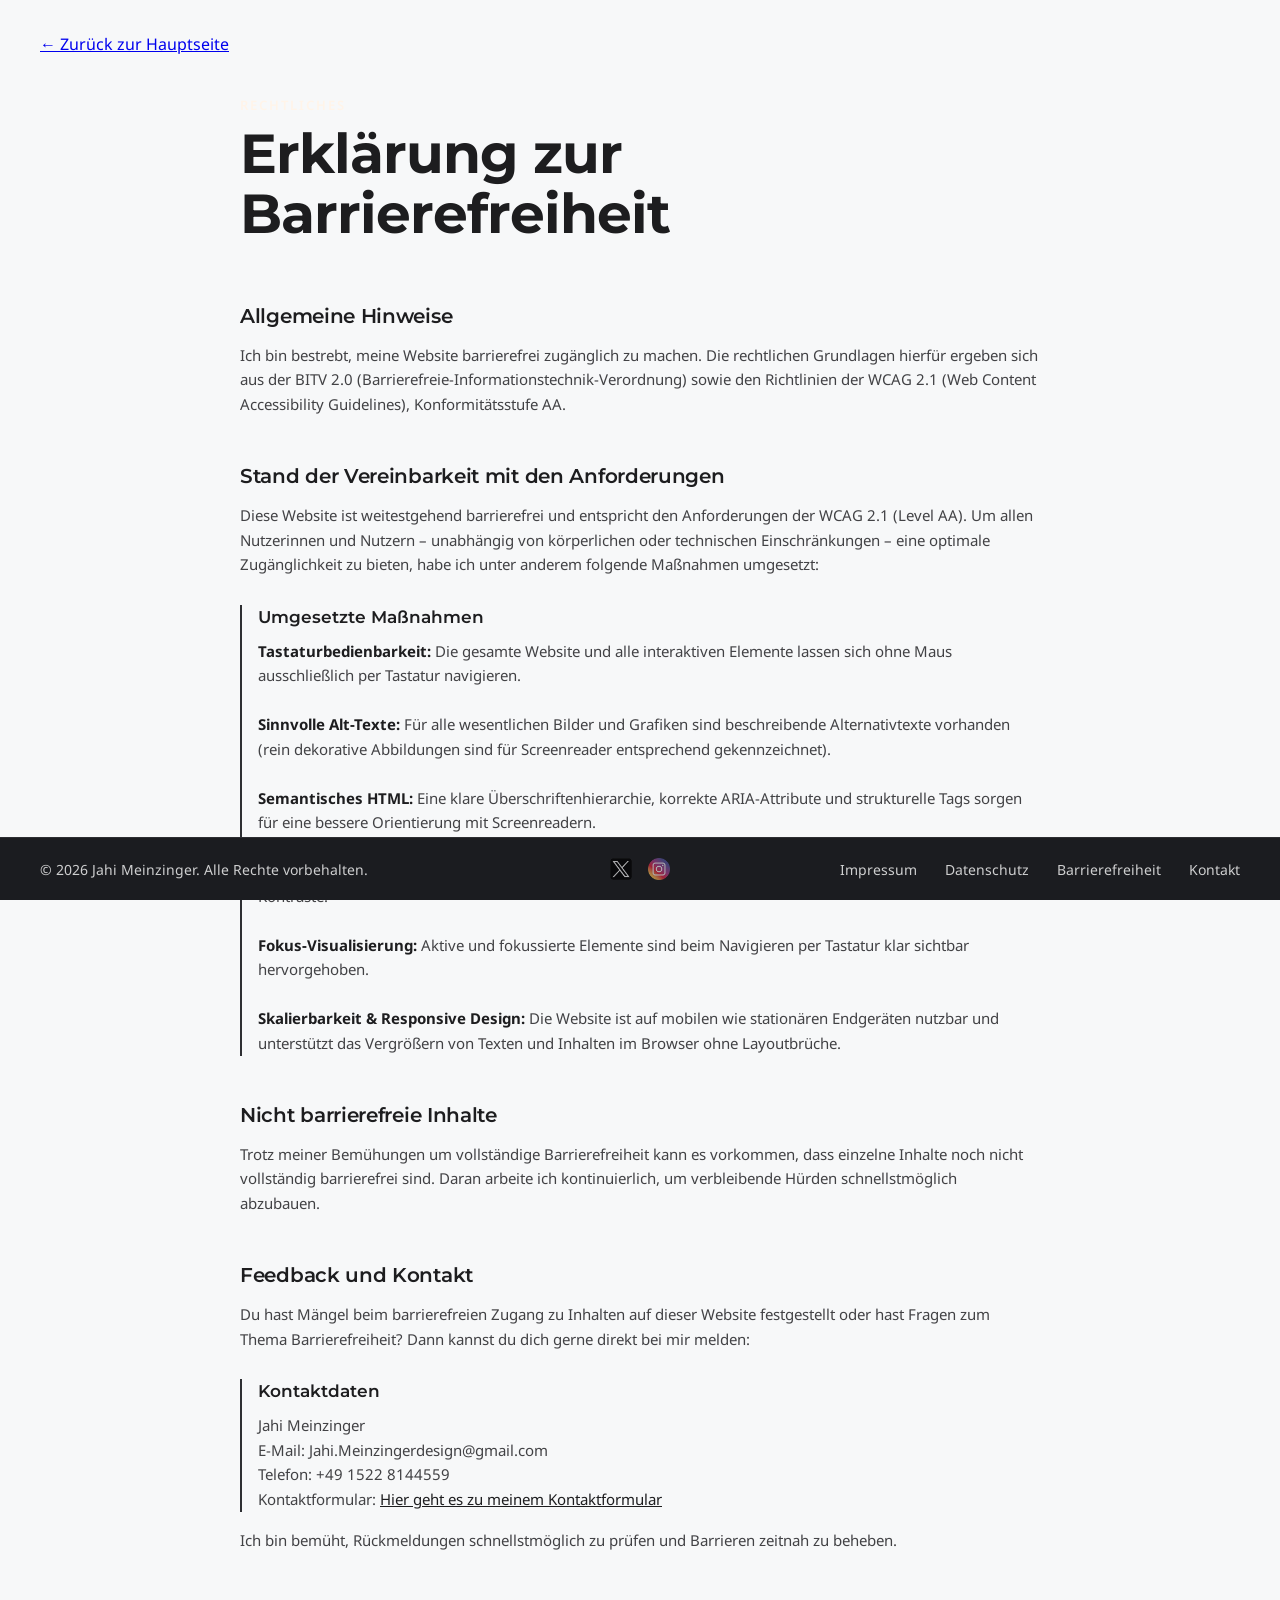
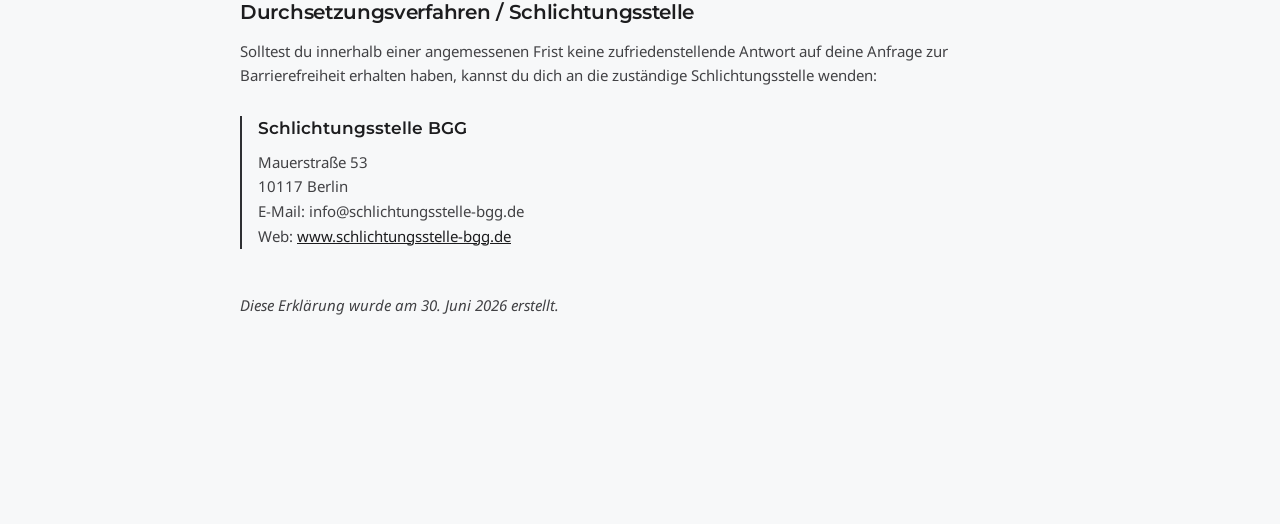
<file: barrierefreiheit.html>
<!DOCTYPE html>
<html lang="de">
<head>
    <meta charset="UTF-8">
    <meta name="viewport" content="width=device-width, initial-scale=1.0">
    <title>Barrierefreiheit — Jahi Meinzinger</title>
    <link rel="stylesheet" href="style.css">
</head>
<body class="legal-page">

    <!-- Header mit Zurück-Link -->
    <header class="legal-header">
        <a href="index.html" class="back-link">&larr; Zurück zur Hauptseite</a>
    </header>

    <!-- Hauptinhalt Erklärung zur Barrierefreiheit -->
    <main class="legal-container">
        <span class="legal-tag">RECHTLICHES</span>
        <h1 class="legal-title">Erklärung zur Barrierefreiheit</h1>

        <!-- Einleitung & Grundlagen -->
        <section class="legal-block">
            <h4>Allgemeine Hinweise</h4>
            <p>
                Ich bin bestrebt, meine Website barrierefrei zugänglich zu machen. Die rechtlichen Grundlagen hierfür ergeben sich aus der BITV 2.0 (Barrierefreie-Informationstechnik-Verordnung) sowie den Richtlinien der WCAG 2.1 (Web Content Accessibility Guidelines), Konformitätsstufe AA.
            </p>
        </section>

        <!-- Stand der Vereinbarkeit -->
        <section class="legal-block">
            <h4>Stand der Vereinbarkeit mit den Anforderungen</h4>
            <p>
                Diese Website ist weitestgehend barrierefrei und entspricht den Anforderungen der WCAG 2.1 (Level AA). Um allen Nutzerinnen und Nutzern – unabhängig von körperlichen oder technischen Einschränkungen – eine optimale Zugänglichkeit zu bieten, habe ich unter anderem folgende Maßnahmen umgesetzt:
            </p>

            <div class="legal-sub-block">
                <h3>Umgesetzte Maßnahmen</h3>
                <p><strong>Tastaturbedienbarkeit:</strong> Die gesamte Website und alle interaktiven Elemente lassen sich ohne Maus ausschließlich per Tastatur navigieren.</p>
                <br>
                <p><strong>Sinnvolle Alt-Texte:</strong> Für alle wesentlichen Bilder und Grafiken sind beschreibende Alternativtexte vorhanden (rein dekorative Abbildungen sind für Screenreader entsprechend gekennzeichnet).</p>
                <br>
                <p><strong>Semantisches HTML:</strong> Eine klare Überschriftenhierarchie, korrekte ARIA-Attribute und strukturelle Tags sorgen für eine bessere Orientierung mit Screenreadern.</p>
                <br>
                <p><strong>Farbkontraste:</strong> Alle Text- und Interaktionselemente erfüllen die Mindestanforderungen an ausreichende Kontraste.</p>
                <br>
                <p><strong>Fokus-Visualisierung:</strong> Aktive und fokussierte Elemente sind beim Navigieren per Tastatur klar sichtbar hervorgehoben.</p>
                <br>
                <p><strong>Skalierbarkeit & Responsive Design:</strong> Die Website ist auf mobilen wie stationären Endgeräten nutzbar und unterstützt das Vergrößern von Texten und Inhalten im Browser ohne Layoutbrüche.</p>
            </div>
        </section>

        <!-- Nicht barrierefreie Inhalte -->
        <section class="legal-block">
            <h4>Nicht barrierefreie Inhalte</h4>
            <p>
                Trotz meiner Bemühungen um vollständige Barrierefreiheit kann es vorkommen, dass einzelne Inhalte noch nicht vollständig barrierefrei sind. Daran arbeite ich kontinuierlich, um verbleibende Hürden schnellstmöglich abzubauen.
            </p>
        </section>

        <!-- Feedback und Kontakt -->
        <section class="legal-block">
            <h4>Feedback und Kontakt</h4>
            <p>
                Du hast Mängel beim barrierefreien Zugang zu Inhalten auf dieser Website festgestellt oder hast Fragen zum Thema Barrierefreiheit? Dann kannst du dich gerne direkt bei mir melden:
            </p>

            <div class="legal-sub-block">
                <h3>Kontaktdaten</h3>
                <p>
                    Jahi Meinzinger<br>
                    E-Mail: Jahi.Meinzingerdesign@gmail.com<br>
                    Telefon: +49 1522 8144559<br>
                    Kontaktformular: <a href="index.html#kontakt">Hier geht es zu meinem Kontaktformular</a>
                </p>
            </div>
            <p style="margin-top: 16px;">
                Ich bin bemüht, Rückmeldungen schnellstmöglich zu prüfen und Barrieren zeitnah zu beheben.
            </p>
        </section>

        <!-- Durchsetzungsverfahren -->
        <section class="legal-block">
            <h4>Durchsetzungsverfahren / Schlichtungsstelle</h4>
            <p>
                Solltest du innerhalb einer angemessenen Frist keine zufriedenstellende Antwort auf deine Anfrage zur Barrierefreiheit erhalten haben, kannst du dich an die zuständige Schlichtungsstelle wenden:
            </p>

            <div class="legal-sub-block">
                <h3>Schlichtungsstelle BGG</h3>
                <p>
                    Mauerstraße 53<br>
                    10117 Berlin<br>
                    E-Mail: info@schlichtungsstelle-bgg.de<br>
                    Web: <a href="https://www.schlichtungsstelle-bgg.de" target="_blank" rel="noopener noreferrer">www.schlichtungsstelle-bgg.de</a>
                </p>
            </div>
        </section>

        <!-- Datum -->
        <section class="legal-block">
            <p><em>Diese Erklärung wurde am 30. Juni 2026 erstellt.</em></p>
        </section>
    </main>

    <!-- Footer -->
    <footer class="site-footer">
        <div class="footer-container">
            <p class="footer-copy">&copy; 2026 Jahi Meinzinger. Alle Rechte vorbehalten.</p>

            <div class="footer-social">
                <a href="https://x.com/J4111v1" target="_blank" rel="noopener noreferrer" aria-label="X (Twitter)">
                    <img src="assets/social-media/X-Logo-80x80.png" alt="X" class="social-icon">
                </a>
                <a href="https://www.instagram.com/j4111v1/" target="_blank" rel="noopener noreferrer" aria-label="Instagram">
                    <img src="assets/social-media/Instagram-Logo-80x80.png" alt="Instagram" class="social-icon">
                </a>
            </div>
            
            <nav class="footer-nav">
                <a href="impressum.html">Impressum</a>
                <a href="datenschutz.html">Datenschutz</a>
                <a href="barrierefreiheit.html">Barrierefreiheit</a>
                <a href="kontakt.html">Kontakt</a>
            </nav>
        </div>
    </footer>

    <!-- Einbindung der zentralen JS-Datei -->
    <script src="script.js"></script>
</body>
</html>
</file>
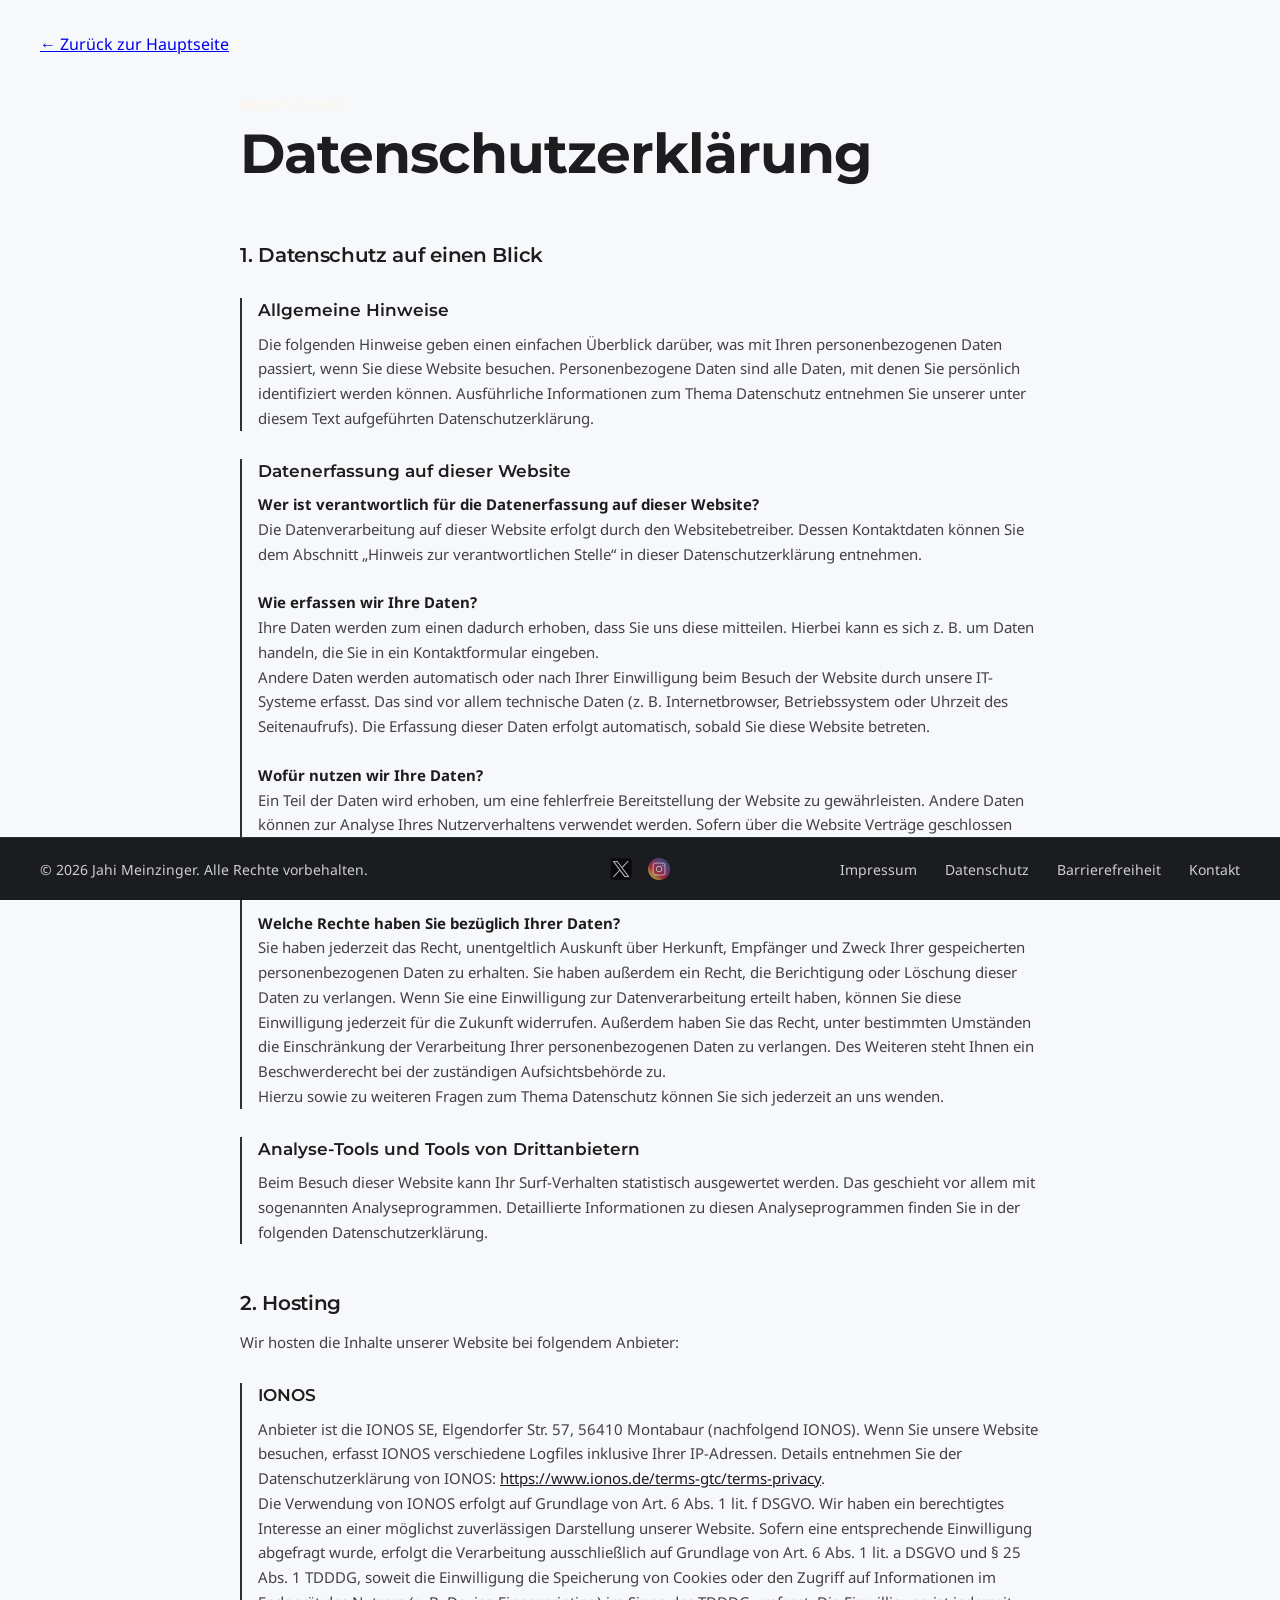
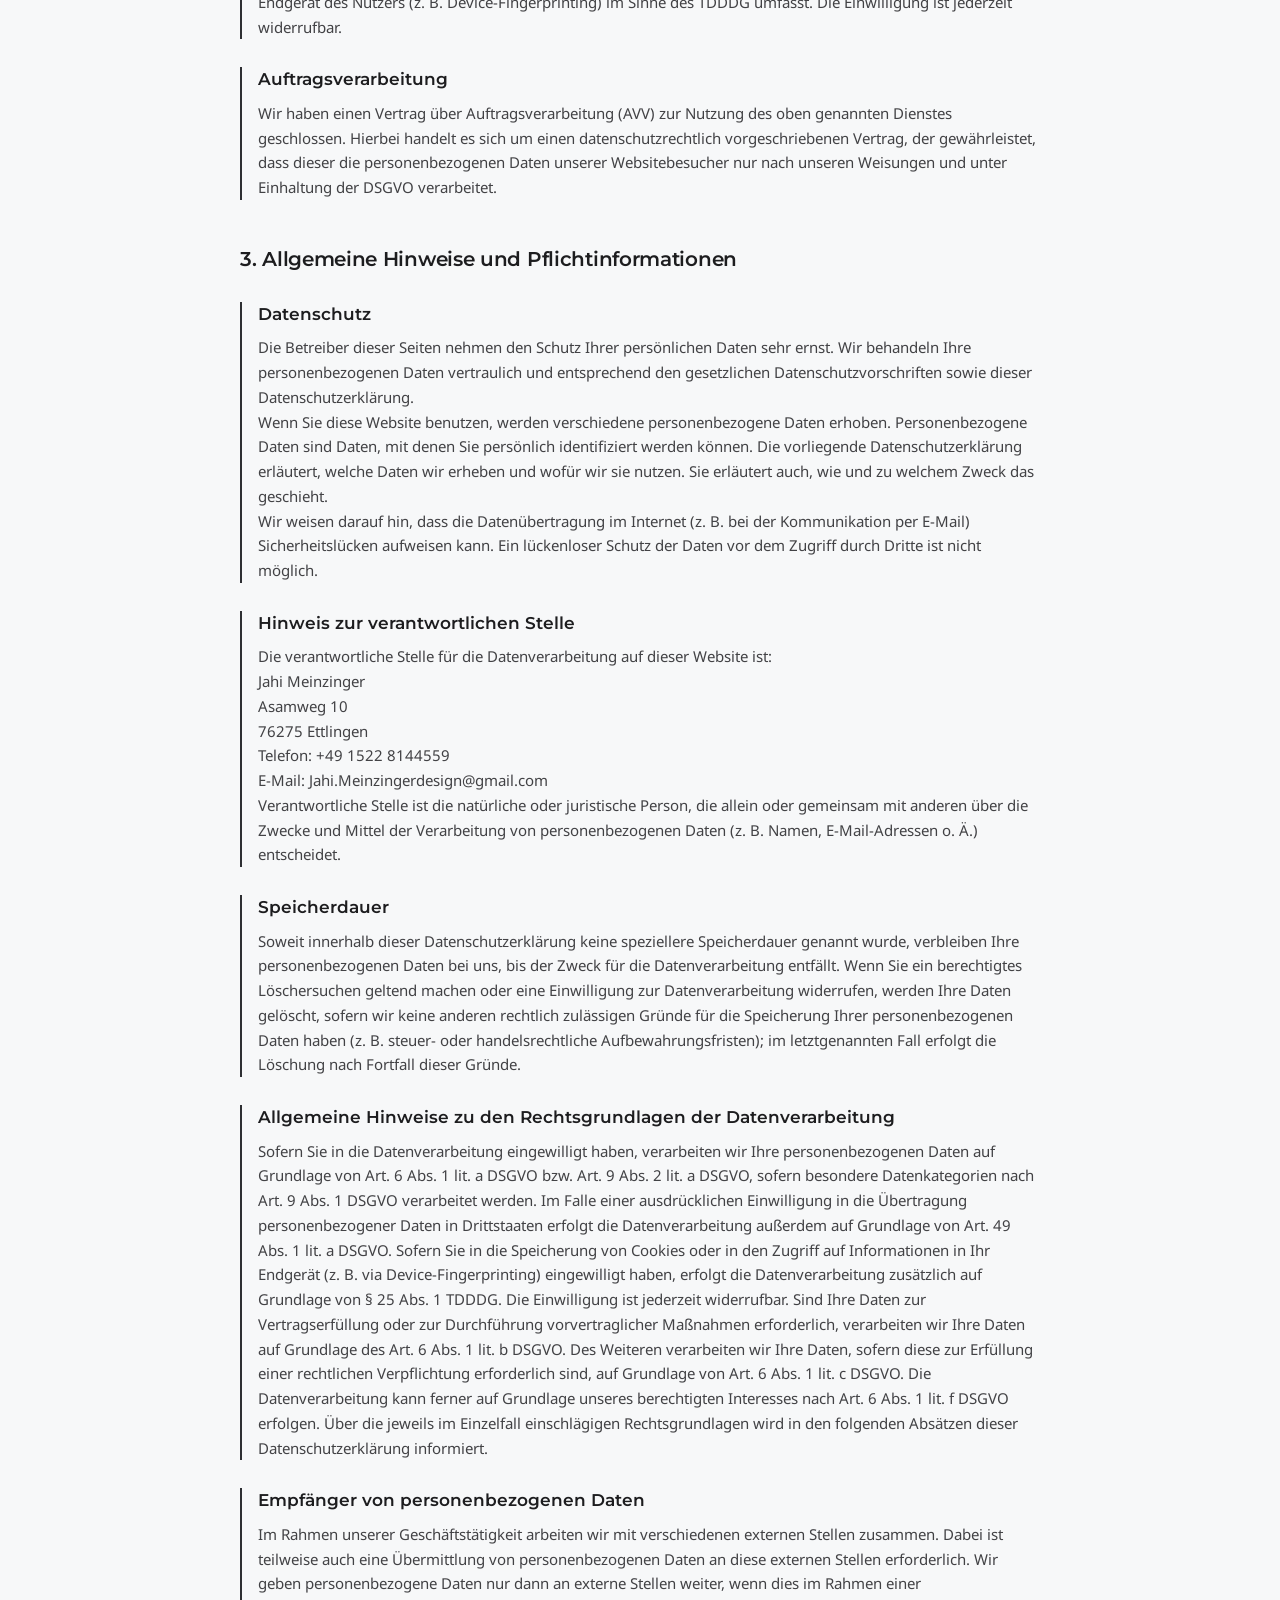
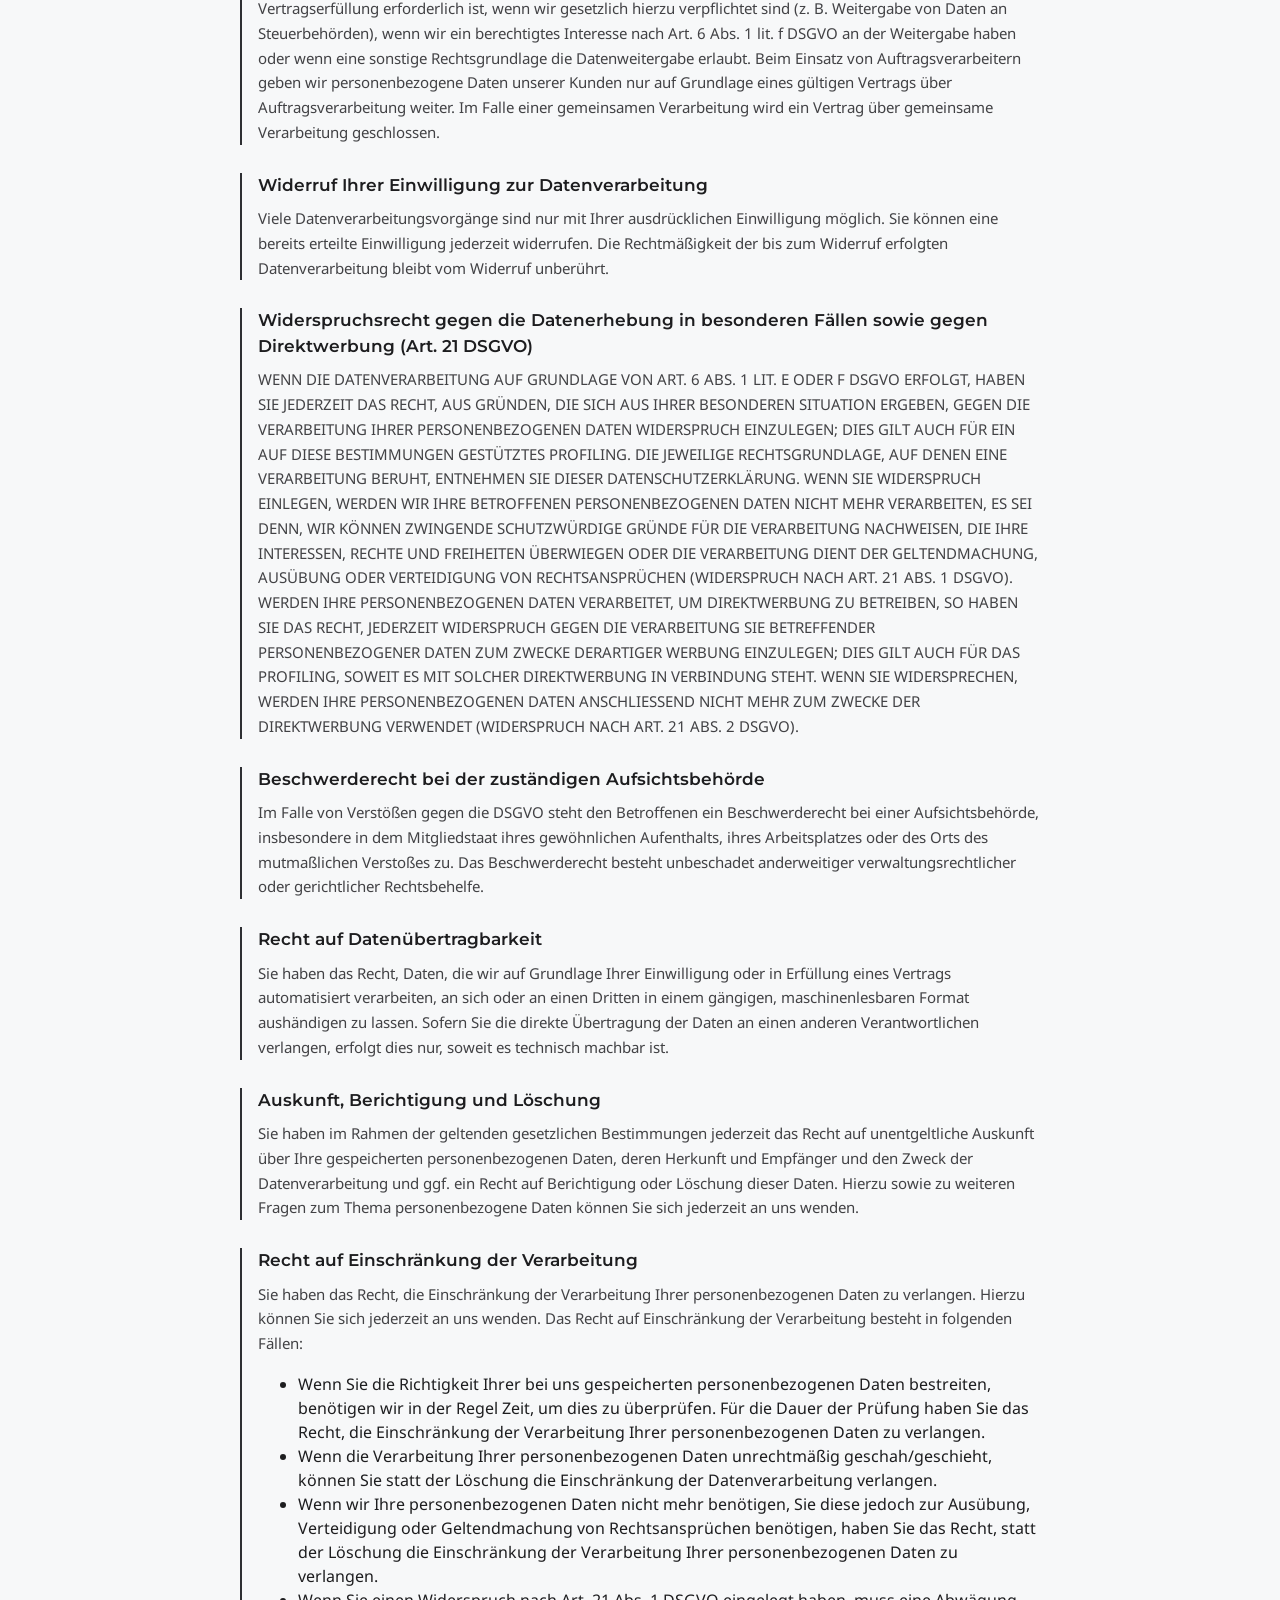
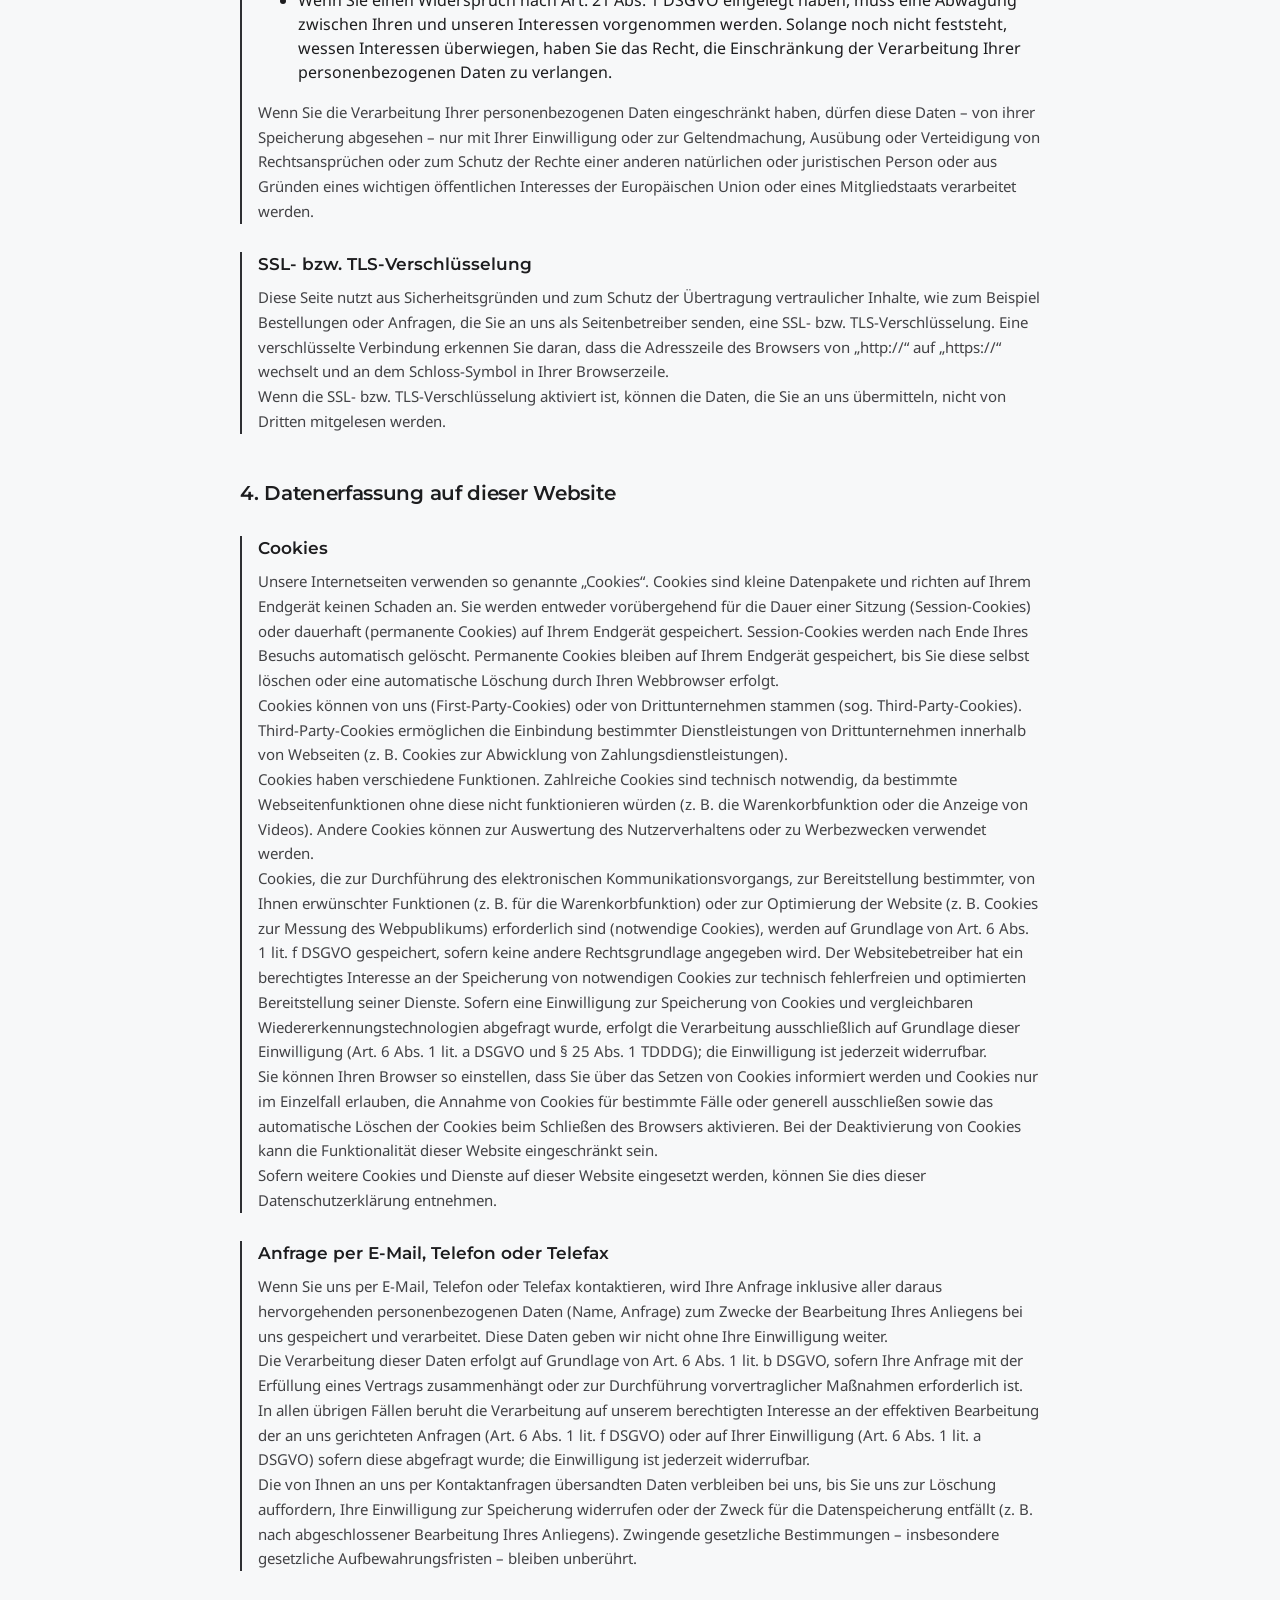
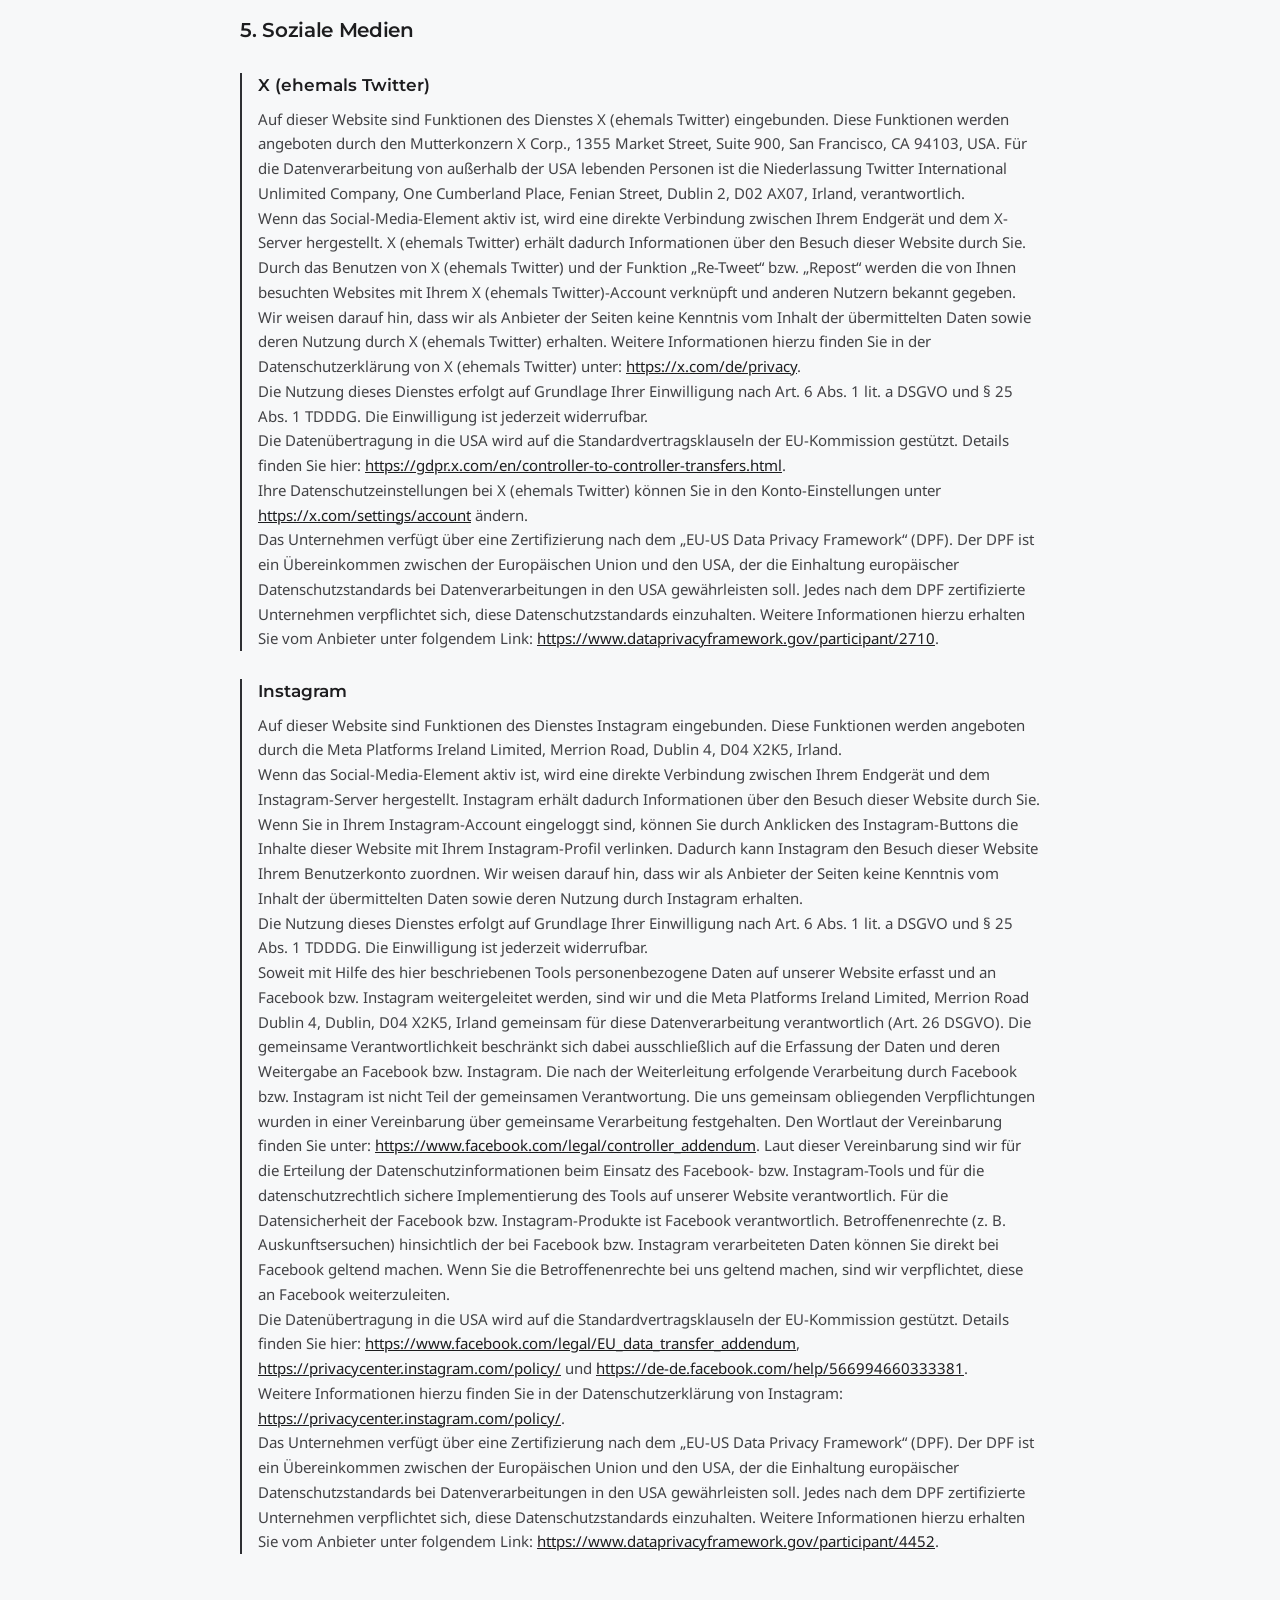
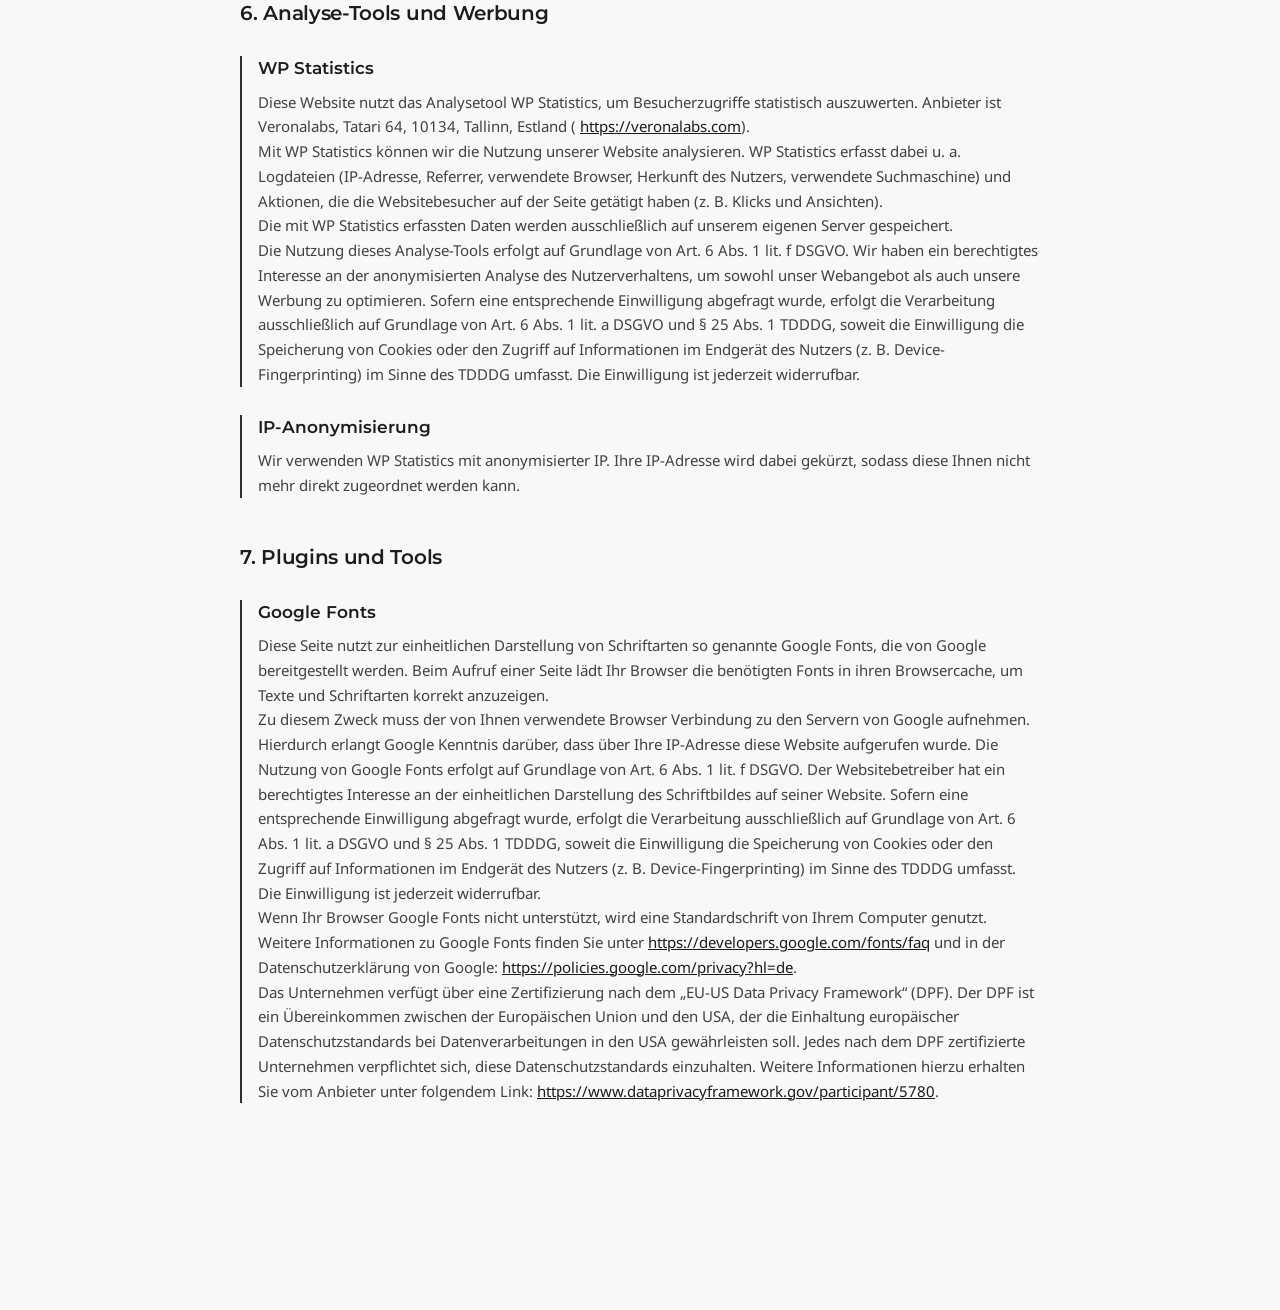
<file: datenschutz.html>
<!DOCTYPE html>
<html lang="de">
<head>
    <meta charset="UTF-8">
    <meta name="viewport" content="width=device-width, initial-scale=1.0">
    <title>Datenschutz — Jahi Meinzinger</title>
    <link rel="stylesheet" href="style.css">
</head>
<body class="legal-page">

    <!-- Header mit Zurück-Link -->
    <header class="legal-header">
        <a href="index.html" class="back-link">&larr; Zurück zur Hauptseite</a>
    </header>

    <!-- Hauptinhalt Datenschutzerklärung -->
    <main class="legal-container">
        <span class="legal-tag">RECHTLICHES</span>
        <h1 class="legal-title">Datenschutzerklärung</h1>

        <!-- 1. Datenschutz auf einen Blick -->
        <section class="legal-block">
            <h4>1. Datenschutz auf einen Blick</h4>

            <div class="legal-sub-block">
                <h3>Allgemeine Hinweise</h3>
                <p>
                    Die folgenden Hinweise geben einen einfachen Überblick darüber, was mit Ihren personenbezogenen Daten passiert, wenn Sie diese Website besuchen. Personenbezogene Daten sind alle Daten, mit denen Sie persönlich identifiziert werden können. Ausführliche Informationen zum Thema Datenschutz entnehmen Sie unserer unter diesem Text aufgeführten Datenschutzerklärung.
                </p>
            </div>

            <div class="legal-sub-block">
                <h3>Datenerfassung auf dieser Website</h3>
                <p><strong>Wer ist verantwortlich für die Datenerfassung auf dieser Website?</strong></p>
                <p>
                    Die Datenverarbeitung auf dieser Website erfolgt durch den Websitebetreiber. Dessen Kontaktdaten können Sie dem Abschnitt „Hinweis zur verantwortlichen Stelle“ in dieser Datenschutzerklärung entnehmen.
                </p>
                <br>
                <p><strong>Wie erfassen wir Ihre Daten?</strong></p>
                <p>
                    Ihre Daten werden zum einen dadurch erhoben, dass Sie uns diese mitteilen. Hierbei kann es sich z. B. um Daten handeln, die Sie in ein Kontaktformular eingeben.
                </p>
                <p>
                    Andere Daten werden automatisch oder nach Ihrer Einwilligung beim Besuch der Website durch unsere IT-Systeme erfasst. Das sind vor allem technische Daten (z. B. Internetbrowser, Betriebssystem oder Uhrzeit des Seitenaufrufs). Die Erfassung dieser Daten erfolgt automatisch, sobald Sie diese Website betreten.
                </p>
                <br>
                <p><strong>Wofür nutzen wir Ihre Daten?</strong></p>
                <p>
                    Ein Teil der Daten wird erhoben, um eine fehlerfreie Bereitstellung der Website zu gewährleisten. Andere Daten können zur Analyse Ihres Nutzerverhaltens verwendet werden. Sofern über die Website Verträge geschlossen oder angebahnt werden können, werden die übermittelten Daten auch für Vertragsangebote, Bestellungen oder sonstige Auftragsanfragen verarbeitet.
                </p>
                <br>
                <p><strong>Welche Rechte haben Sie bezüglich Ihrer Daten?</strong></p>
                <p>
                    Sie haben jederzeit das Recht, unentgeltlich Auskunft über Herkunft, Empfänger und Zweck Ihrer gespeicherten personenbezogenen Daten zu erhalten. Sie haben außerdem ein Recht, die Berichtigung oder Löschung dieser Daten zu verlangen. Wenn Sie eine Einwilligung zur Datenverarbeitung erteilt haben, können Sie diese Einwilligung jederzeit für die Zukunft widerrufen. Außerdem haben Sie das Recht, unter bestimmten Umständen die Einschränkung der Verarbeitung Ihrer personenbezogenen Daten zu verlangen. Des Weiteren steht Ihnen ein Beschwerderecht bei der zuständigen Aufsichtsbehörde zu.
                </p>
                <p>
                    Hierzu sowie zu weiteren Fragen zum Thema Datenschutz können Sie sich jederzeit an uns wenden.
                </p>
            </div>

            <div class="legal-sub-block">
                <h3>Analyse-Tools und Tools von Drittanbietern</h3>
                <p>
                    Beim Besuch dieser Website kann Ihr Surf-Verhalten statistisch ausgewertet werden. Das geschieht vor allem mit sogenannten Analyseprogrammen. Detaillierte Informationen zu diesen Analyseprogrammen finden Sie in der folgenden Datenschutzerklärung.
                </p>
            </div>
        </section>

        <!-- 2. Hosting -->
        <section class="legal-block">
            <h4>2. Hosting</h4>
            <p>Wir hosten die Inhalte unserer Website bei folgendem Anbieter:</p>

            <div class="legal-sub-block">
                <h3>IONOS</h3>
                <p>
                    Anbieter ist die IONOS SE, Elgendorfer Str. 57, 56410 Montabaur (nachfolgend IONOS). Wenn Sie unsere Website besuchen, erfasst IONOS verschiedene Logfiles inklusive Ihrer IP-Adressen. Details entnehmen Sie der Datenschutzerklärung von IONOS: 
                    <a href="https://www.ionos.de/terms-gtc/terms-privacy" target="_blank" rel="noopener noreferrer">https://www.ionos.de/terms-gtc/terms-privacy</a>.
                </p>
                <p>
                    Die Verwendung von IONOS erfolgt auf Grundlage von Art. 6 Abs. 1 lit. f DSGVO. Wir haben ein berechtigtes Interesse an einer möglichst zuverlässigen Darstellung unserer Website. Sofern eine entsprechende Einwilligung abgefragt wurde, erfolgt die Verarbeitung ausschließlich auf Grundlage von Art. 6 Abs. 1 lit. a DSGVO und § 25 Abs. 1 TDDDG, soweit die Einwilligung die Speicherung von Cookies oder den Zugriff auf Informationen im Endgerät des Nutzers (z. B. Device-Fingerprinting) im Sinne des TDDDG umfasst. Die Einwilligung ist jederzeit widerrufbar.
                </p>
            </div>

            <div class="legal-sub-block">
                <h3>Auftragsverarbeitung</h3>
                <p>
                    Wir haben einen Vertrag über Auftragsverarbeitung (AVV) zur Nutzung des oben genannten Dienstes geschlossen. Hierbei handelt es sich um einen datenschutzrechtlich vorgeschriebenen Vertrag, der gewährleistet, dass dieser die personenbezogenen Daten unserer Websitebesucher nur nach unseren Weisungen und unter Einhaltung der DSGVO verarbeitet.
                </p>
            </div>
        </section>

        <!-- 3. Allgemeine Hinweise und Pflichtinformationen -->
        <section class="legal-block">
            <h4>3. Allgemeine Hinweise und Pflichtinformationen</h4>

            <div class="legal-sub-block">
                <h3>Datenschutz</h3>
                <p>
                    Die Betreiber dieser Seiten nehmen den Schutz Ihrer persönlichen Daten sehr ernst. Wir behandeln Ihre personenbezogenen Daten vertraulich und entsprechend den gesetzlichen Datenschutzvorschriften sowie dieser Datenschutzerklärung.
                </p>
                <p>
                    Wenn Sie diese Website benutzen, werden verschiedene personenbezogene Daten erhoben. Personenbezogene Daten sind Daten, mit denen Sie persönlich identifiziert werden können. Die vorliegende Datenschutzerklärung erläutert, welche Daten wir erheben und wofür wir sie nutzen. Sie erläutert auch, wie und zu welchem Zweck das geschieht.
                </p>
                <p>
                    Wir weisen darauf hin, dass die Datenübertragung im Internet (z. B. bei der Kommunikation per E-Mail) Sicherheitslücken aufweisen kann. Ein lückenloser Schutz der Daten vor dem Zugriff durch Dritte ist nicht möglich.
                </p>
            </div>

            <div class="legal-sub-block">
                <h3>Hinweis zur verantwortlichen Stelle</h3>
                <p>Die verantwortliche Stelle für die Datenverarbeitung auf dieser Website ist:</p>
                <p>
                    Jahi Meinzinger<br>
                    Asamweg 10<br>
                    76275 Ettlingen
                </p>
                <p>
                    Telefon: +49 1522 8144559<br>
                    E-Mail: Jahi.Meinzingerdesign@gmail.com
                </p>
                <p>
                    Verantwortliche Stelle ist die natürliche oder juristische Person, die allein oder gemeinsam mit anderen über die Zwecke und Mittel der Verarbeitung von personenbezogenen Daten (z. B. Namen, E-Mail-Adressen o. Ä.) entscheidet.
                </p>
            </div>

            <div class="legal-sub-block">
                <h3>Speicherdauer</h3>
                <p>
                    Soweit innerhalb dieser Datenschutzerklärung keine speziellere Speicherdauer genannt wurde, verbleiben Ihre personenbezogenen Daten bei uns, bis der Zweck für die Datenverarbeitung entfällt. Wenn Sie ein berechtigtes Löschersuchen geltend machen oder eine Einwilligung zur Datenverarbeitung widerrufen, werden Ihre Daten gelöscht, sofern wir keine anderen rechtlich zulässigen Gründe für die Speicherung Ihrer personenbezogenen Daten haben (z. B. steuer- oder handelsrechtliche Aufbewahrungsfristen); im letztgenannten Fall erfolgt die Löschung nach Fortfall dieser Gründe.
                </p>
            </div>

            <div class="legal-sub-block">
                <h3>Allgemeine Hinweise zu den Rechtsgrundlagen der Datenverarbeitung</h3>
                <p>
                    Sofern Sie in die Datenverarbeitung eingewilligt haben, verarbeiten wir Ihre personenbezogenen Daten auf Grundlage von Art. 6 Abs. 1 lit. a DSGVO bzw. Art. 9 Abs. 2 lit. a DSGVO, sofern besondere Datenkategorien nach Art. 9 Abs. 1 DSGVO verarbeitet werden. Im Falle einer ausdrücklichen Einwilligung in die Übertragung personenbezogener Daten in Drittstaaten erfolgt die Datenverarbeitung außerdem auf Grundlage von Art. 49 Abs. 1 lit. a DSGVO. Sofern Sie in die Speicherung von Cookies oder in den Zugriff auf Informationen in Ihr Endgerät (z. B. via Device-Fingerprinting) eingewilligt haben, erfolgt die Datenverarbeitung zusätzlich auf Grundlage von § 25 Abs. 1 TDDDG. Die Einwilligung ist jederzeit widerrufbar. Sind Ihre Daten zur Vertragserfüllung oder zur Durchführung vorvertraglicher Maßnahmen erforderlich, verarbeiten wir Ihre Daten auf Grundlage des Art. 6 Abs. 1 lit. b DSGVO. Des Weiteren verarbeiten wir Ihre Daten, sofern diese zur Erfüllung einer rechtlichen Verpflichtung erforderlich sind, auf Grundlage von Art. 6 Abs. 1 lit. c DSGVO. Die Datenverarbeitung kann ferner auf Grundlage unseres berechtigten Interesses nach Art. 6 Abs. 1 lit. f DSGVO erfolgen. Über die jeweils im Einzelfall einschlägigen Rechtsgrundlagen wird in den folgenden Absätzen dieser Datenschutzerklärung informiert.
                </p>
            </div>

            <div class="legal-sub-block">
                <h3>Empfänger von personenbezogenen Daten</h3>
                <p>
                    Im Rahmen unserer Geschäftstätigkeit arbeiten wir mit verschiedenen externen Stellen zusammen. Dabei ist teilweise auch eine Übermittlung von personenbezogenen Daten an diese externen Stellen erforderlich. Wir geben personenbezogene Daten nur dann an externe Stellen weiter, wenn dies im Rahmen einer Vertragserfüllung erforderlich ist, wenn wir gesetzlich hierzu verpflichtet sind (z. B. Weitergabe von Daten an Steuerbehörden), wenn wir ein berechtigtes Interesse nach Art. 6 Abs. 1 lit. f DSGVO an der Weitergabe haben oder wenn eine sonstige Rechtsgrundlage die Datenweitergabe erlaubt. Beim Einsatz von Auftragsverarbeitern geben wir personenbezogene Daten unserer Kunden nur auf Grundlage eines gültigen Vertrags über Auftragsverarbeitung weiter. Im Falle einer gemeinsamen Verarbeitung wird ein Vertrag über gemeinsame Verarbeitung geschlossen.
                </p>
            </div>

            <div class="legal-sub-block">
                <h3>Widerruf Ihrer Einwilligung zur Datenverarbeitung</h3>
                <p>
                    Viele Datenverarbeitungsvorgänge sind nur mit Ihrer ausdrücklichen Einwilligung möglich. Sie können eine bereits erteilte Einwilligung jederzeit widerrufen. Die Rechtmäßigkeit der bis zum Widerruf erfolgten Datenverarbeitung bleibt vom Widerruf unberührt.
                </p>
            </div>

            <div class="legal-sub-block">
                <h3>Widerspruchsrecht gegen die Datenerhebung in besonderen Fällen sowie gegen Direktwerbung (Art. 21 DSGVO)</h3>
                <p>
                    WENN DIE DATENVERARBEITUNG AUF GRUNDLAGE VON ART. 6 ABS. 1 LIT. E ODER F DSGVO ERFOLGT, HABEN SIE JEDERZEIT DAS RECHT, AUS GRÜNDEN, DIE SICH AUS IHRER BESONDEREN SITUATION ERGEBEN, GEGEN DIE VERARBEITUNG IHRER PERSONENBEZOGENEN DATEN WIDERSPRUCH EINZULEGEN; DIES GILT AUCH FÜR EIN AUF DIESE BESTIMMUNGEN GESTÜTZTES PROFILING. DIE JEWEILIGE RECHTSGRUNDLAGE, AUF DENEN EINE VERARBEITUNG BERUHT, ENTNEHMEN SIE DIESER DATENSCHUTZERKLÄRUNG. WENN SIE WIDERSPRUCH EINLEGEN, WERDEN WIR IHRE BETROFFENEN PERSONENBEZOGENEN DATEN NICHT MEHR VERARBEITEN, ES SEI DENN, WIR KÖNNEN ZWINGENDE SCHUTZWÜRDIGE GRÜNDE FÜR DIE VERARBEITUNG NACHWEISEN, DIE IHRE INTERESSEN, RECHTE UND FREIHEITEN ÜBERWIEGEN ODER DIE VERARBEITUNG DIENT DER GELTENDMACHUNG, AUSÜBUNG ODER VERTEIDIGUNG VON RECHTSANSPRÜCHEN (WIDERSPRUCH NACH ART. 21 ABS. 1 DSGVO).
                </p>
                <p>
                    WERDEN IHRE PERSONENBEZOGENEN DATEN VERARBEITET, UM DIREKTWERBUNG ZU BETREIBEN, SO HABEN SIE DAS RECHT, JEDERZEIT WIDERSPRUCH GEGEN DIE VERARBEITUNG SIE BETREFFENDER PERSONENBEZOGENER DATEN ZUM ZWECKE DERARTIGER WERBUNG EINZULEGEN; DIES GILT AUCH FÜR DAS PROFILING, SOWEIT ES MIT SOLCHER DIREKTWERBUNG IN VERBINDUNG STEHT. WENN SIE WIDERSPRECHEN, WERDEN IHRE PERSONENBEZOGENEN DATEN ANSCHLIESSEND NICHT MEHR ZUM ZWECKE DER DIREKTWERBUNG VERWENDET (WIDERSPRUCH NACH ART. 21 ABS. 2 DSGVO).
                </p>
            </div>

            <div class="legal-sub-block">
                <h3>Beschwerderecht bei der zuständigen Aufsichtsbehörde</h3>
                <p>
                    Im Falle von Verstößen gegen die DSGVO steht den Betroffenen ein Beschwerderecht bei einer Aufsichtsbehörde, insbesondere in dem Mitgliedstaat ihres gewöhnlichen Aufenthalts, ihres Arbeitsplatzes oder des Orts des mutmaßlichen Verstoßes zu. Das Beschwerderecht besteht unbeschadet anderweitiger verwaltungsrechtlicher oder gerichtlicher Rechtsbehelfe.
                </p>
            </div>

            <div class="legal-sub-block">
                <h3>Recht auf Datenübertragbarkeit</h3>
                <p>
                    Sie haben das Recht, Daten, die wir auf Grundlage Ihrer Einwilligung oder in Erfüllung eines Vertrags automatisiert verarbeiten, an sich oder an einen Dritten in einem gängigen, maschinenlesbaren Format aushändigen zu lassen. Sofern Sie die direkte Übertragung der Daten an einen anderen Verantwortlichen verlangen, erfolgt dies nur, soweit es technisch machbar ist.
                </p>
            </div>

            <div class="legal-sub-block">
                <h3>Auskunft, Berichtigung und Löschung</h3>
                <p>
                    Sie haben im Rahmen der geltenden gesetzlichen Bestimmungen jederzeit das Recht auf unentgeltliche Auskunft über Ihre gespeicherten personenbezogenen Daten, deren Herkunft und Empfänger und den Zweck der Datenverarbeitung und ggf. ein Recht auf Berichtigung oder Löschung dieser Daten. Hierzu sowie zu weiteren Fragen zum Thema personenbezogene Daten können Sie sich jederzeit an uns wenden.
                </p>
            </div>

            <div class="legal-sub-block">
                <h3>Recht auf Einschränkung der Verarbeitung</h3>
                <p>
                    Sie haben das Recht, die Einschränkung der Verarbeitung Ihrer personenbezogenen Daten zu verlangen. Hierzu können Sie sich jederzeit an uns wenden. Das Recht auf Einschränkung der Verarbeitung besteht in folgenden Fällen:
                </p>
                <ul>
                    <li>Wenn Sie die Richtigkeit Ihrer bei uns gespeicherten personenbezogenen Daten bestreiten, benötigen wir in der Regel Zeit, um dies zu überprüfen. Für die Dauer der Prüfung haben Sie das Recht, die Einschränkung der Verarbeitung Ihrer personenbezogenen Daten zu verlangen.</li>
                    <li>Wenn die Verarbeitung Ihrer personenbezogenen Daten unrechtmäßig geschah/geschieht, können Sie statt der Löschung die Einschränkung der Datenverarbeitung verlangen.</li>
                    <li>Wenn wir Ihre personenbezogenen Daten nicht mehr benötigen, Sie diese jedoch zur Ausübung, Verteidigung oder Geltendmachung von Rechtsansprüchen benötigen, haben Sie das Recht, statt der Löschung die Einschränkung der Verarbeitung Ihrer personenbezogenen Daten zu verlangen.</li>
                    <li>Wenn Sie einen Widerspruch nach Art. 21 Abs. 1 DSGVO eingelegt haben, muss eine Abwägung zwischen Ihren und unseren Interessen vorgenommen werden. Solange noch nicht feststeht, wessen Interessen überwiegen, haben Sie das Recht, die Einschränkung der Verarbeitung Ihrer personenbezogenen Daten zu verlangen.</li>
                </ul>
                <p>
                    Wenn Sie die Verarbeitung Ihrer personenbezogenen Daten eingeschränkt haben, dürfen diese Daten – von ihrer Speicherung abgesehen – nur mit Ihrer Einwilligung oder zur Geltendmachung, Ausübung oder Verteidigung von Rechtsansprüchen oder zum Schutz der Rechte einer anderen natürlichen oder juristischen Person oder aus Gründen eines wichtigen öffentlichen Interesses der Europäischen Union oder eines Mitgliedstaats verarbeitet werden.
                </p>
            </div>

            <div class="legal-sub-block">
                <h3>SSL- bzw. TLS-Verschlüsselung</h3>
                <p>
                    Diese Seite nutzt aus Sicherheitsgründen und zum Schutz der Übertragung vertraulicher Inhalte, wie zum Beispiel Bestellungen oder Anfragen, die Sie an uns als Seitenbetreiber senden, eine SSL- bzw. TLS-Verschlüsselung. Eine verschlüsselte Verbindung erkennen Sie daran, dass die Adresszeile des Browsers von „http://“ auf „https://“ wechselt und an dem Schloss-Symbol in Ihrer Browserzeile.
                </p>
                <p>
                    Wenn die SSL- bzw. TLS-Verschlüsselung aktiviert ist, können die Daten, die Sie an uns übermitteln, nicht von Dritten mitgelesen werden.
                </p>
            </div>
        </section>

        <!-- 4. Datenerfassung auf dieser Website -->
        <section class="legal-block">
            <h4>4. Datenerfassung auf dieser Website</h4>

            <div class="legal-sub-block">
                <h3>Cookies</h3>
                <p>
                    Unsere Internetseiten verwenden so genannte „Cookies“. Cookies sind kleine Datenpakete und richten auf Ihrem Endgerät keinen Schaden an. Sie werden entweder vorübergehend für die Dauer einer Sitzung (Session-Cookies) oder dauerhaft (permanente Cookies) auf Ihrem Endgerät gespeichert. Session-Cookies werden nach Ende Ihres Besuchs automatisch gelöscht. Permanente Cookies bleiben auf Ihrem Endgerät gespeichert, bis Sie diese selbst löschen oder eine automatische Löschung durch Ihren Webbrowser erfolgt.
                </p>
                <p>
                    Cookies können von uns (First-Party-Cookies) oder von Drittunternehmen stammen (sog. Third-Party-Cookies). Third-Party-Cookies ermöglichen die Einbindung bestimmter Dienstleistungen von Drittunternehmen innerhalb von Webseiten (z. B. Cookies zur Abwicklung von Zahlungsdienstleistungen).
                </p>
                <p>
                    Cookies haben verschiedene Funktionen. Zahlreiche Cookies sind technisch notwendig, da bestimmte Webseitenfunktionen ohne diese nicht funktionieren würden (z. B. die Warenkorbfunktion oder die Anzeige von Videos). Andere Cookies können zur Auswertung des Nutzerverhaltens oder zu Werbezwecken verwendet werden.
                </p>
                <p>
                    Cookies, die zur Durchführung des elektronischen Kommunikationsvorgangs, zur Bereitstellung bestimmter, von Ihnen erwünschter Funktionen (z. B. für die Warenkorbfunktion) oder zur Optimierung der Website (z. B. Cookies zur Messung des Webpublikums) erforderlich sind (notwendige Cookies), werden auf Grundlage von Art. 6 Abs. 1 lit. f DSGVO gespeichert, sofern keine andere Rechtsgrundlage angegeben wird. Der Websitebetreiber hat ein berechtigtes Interesse an der Speicherung von notwendigen Cookies zur technisch fehlerfreien und optimierten Bereitstellung seiner Dienste. Sofern eine Einwilligung zur Speicherung von Cookies und vergleichbaren Wiedererkennungstechnologien abgefragt wurde, erfolgt die Verarbeitung ausschließlich auf Grundlage dieser Einwilligung (Art. 6 Abs. 1 lit. a DSGVO und § 25 Abs. 1 TDDDG); die Einwilligung ist jederzeit widerrufbar.
                </p>
                <p>
                    Sie können Ihren Browser so einstellen, dass Sie über das Setzen von Cookies informiert werden und Cookies nur im Einzelfall erlauben, die Annahme von Cookies für bestimmte Fälle oder generell ausschließen sowie das automatische Löschen der Cookies beim Schließen des Browsers aktivieren. Bei der Deaktivierung von Cookies kann die Funktionalität dieser Website eingeschränkt sein.
                </p>
                <p>
                    Sofern weitere Cookies und Dienste auf dieser Website eingesetzt werden, können Sie dies dieser Datenschutzerklärung entnehmen.
                </p>
            </div>

            <div class="legal-sub-block">
                <h3>Anfrage per E-Mail, Telefon oder Telefax</h3>
                <p>
                    Wenn Sie uns per E-Mail, Telefon oder Telefax kontaktieren, wird Ihre Anfrage inklusive aller daraus hervorgehenden personenbezogenen Daten (Name, Anfrage) zum Zwecke der Bearbeitung Ihres Anliegens bei uns gespeichert und verarbeitet. Diese Daten geben wir nicht ohne Ihre Einwilligung weiter.
                </p>
                <p>
                    Die Verarbeitung dieser Daten erfolgt auf Grundlage von Art. 6 Abs. 1 lit. b DSGVO, sofern Ihre Anfrage mit der Erfüllung eines Vertrags zusammenhängt oder zur Durchführung vorvertraglicher Maßnahmen erforderlich ist. In allen übrigen Fällen beruht die Verarbeitung auf unserem berechtigten Interesse an der effektiven Bearbeitung der an uns gerichteten Anfragen (Art. 6 Abs. 1 lit. f DSGVO) oder auf Ihrer Einwilligung (Art. 6 Abs. 1 lit. a DSGVO) sofern diese abgefragt wurde; die Einwilligung ist jederzeit widerrufbar.
                </p>
                <p>
                    Die von Ihnen an uns per Kontaktanfragen übersandten Daten verbleiben bei uns, bis Sie uns zur Löschung auffordern, Ihre Einwilligung zur Speicherung widerrufen oder der Zweck für die Datenspeicherung entfällt (z. B. nach abgeschlossener Bearbeitung Ihres Anliegens). Zwingende gesetzliche Bestimmungen – insbesondere gesetzliche Aufbewahrungsfristen – bleiben unberührt.
                </p>
            </div>
        </section>

        <!-- 5. Soziale Medien -->
        <section class="legal-block">
            <h4>5. Soziale Medien</h4>

            <div class="legal-sub-block">
                <h3>X (ehemals Twitter)</h3>
                <p>
                    Auf dieser Website sind Funktionen des Dienstes X (ehemals Twitter) eingebunden. Diese Funktionen werden angeboten durch den Mutterkonzern X Corp., 1355 Market Street, Suite 900, San Francisco, CA 94103, USA. Für die Datenverarbeitung von außerhalb der USA lebenden Personen ist die Niederlassung Twitter International Unlimited Company, One Cumberland Place, Fenian Street, Dublin 2, D02 AX07, Irland, verantwortlich.
                </p>
                <p>
                    Wenn das Social-Media-Element aktiv ist, wird eine direkte Verbindung zwischen Ihrem Endgerät und dem X-Server hergestellt. X (ehemals Twitter) erhält dadurch Informationen über den Besuch dieser Website durch Sie. Durch das Benutzen von X (ehemals Twitter) und der Funktion „Re-Tweet“ bzw. „Repost“ werden die von Ihnen besuchten Websites mit Ihrem X (ehemals Twitter)-Account verknüpft und anderen Nutzern bekannt gegeben. Wir weisen darauf hin, dass wir als Anbieter der Seiten keine Kenntnis vom Inhalt der übermittelten Daten sowie deren Nutzung durch X (ehemals Twitter) erhalten. Weitere Informationen hierzu finden Sie in der Datenschutzerklärung von X (ehemals Twitter) unter: 
                    <a href="https://x.com/de/privacy" target="_blank" rel="noopener noreferrer">https://x.com/de/privacy</a>.
                </p>
                <p>
                    Die Nutzung dieses Dienstes erfolgt auf Grundlage Ihrer Einwilligung nach Art. 6 Abs. 1 lit. a DSGVO und § 25 Abs. 1 TDDDG. Die Einwilligung ist jederzeit widerrufbar.
                </p>
                <p>
                    Die Datenübertragung in die USA wird auf die Standardvertragsklauseln der EU-Kommission gestützt. Details finden Sie hier: 
                    <a href="https://gdpr.x.com/en/controller-to-controller-transfers.html" target="_blank" rel="noopener noreferrer">https://gdpr.x.com/en/controller-to-controller-transfers.html</a>.
                </p>
                <p>
                    Ihre Datenschutzeinstellungen bei X (ehemals Twitter) können Sie in den Konto-Einstellungen unter 
                    <a href="https://x.com/settings/account" target="_blank" rel="noopener noreferrer">https://x.com/settings/account</a> ändern.
                </p>
                <p>
                    Das Unternehmen verfügt über eine Zertifizierung nach dem „EU-US Data Privacy Framework“ (DPF). Der DPF ist ein Übereinkommen zwischen der Europäischen Union und den USA, der die Einhaltung europäischer Datenschutzstandards bei Datenverarbeitungen in den USA gewährleisten soll. Jedes nach dem DPF zertifizierte Unternehmen verpflichtet sich, diese Datenschutzstandards einzuhalten. Weitere Informationen hierzu erhalten Sie vom Anbieter unter folgendem Link: 
                    <a href="https://www.dataprivacyframework.gov/participant/2710" target="_blank" rel="noopener noreferrer">https://www.dataprivacyframework.gov/participant/2710</a>.
                </p>
            </div>

            <div class="legal-sub-block">
                <h3>Instagram</h3>
                <p>
                    Auf dieser Website sind Funktionen des Dienstes Instagram eingebunden. Diese Funktionen werden angeboten durch die Meta Platforms Ireland Limited, Merrion Road, Dublin 4, D04 X2K5, Irland.
                </p>
                <p>
                    Wenn das Social-Media-Element aktiv ist, wird eine direkte Verbindung zwischen Ihrem Endgerät und dem Instagram-Server hergestellt. Instagram erhält dadurch Informationen über den Besuch dieser Website durch Sie.
                </p>
                <p>
                    Wenn Sie in Ihrem Instagram-Account eingeloggt sind, können Sie durch Anklicken des Instagram-Buttons die Inhalte dieser Website mit Ihrem Instagram-Profil verlinken. Dadurch kann Instagram den Besuch dieser Website Ihrem Benutzerkonto zuordnen. Wir weisen darauf hin, dass wir als Anbieter der Seiten keine Kenntnis vom Inhalt der übermittelten Daten sowie deren Nutzung durch Instagram erhalten.
                </p>
                <p>
                    Die Nutzung dieses Dienstes erfolgt auf Grundlage Ihrer Einwilligung nach Art. 6 Abs. 1 lit. a DSGVO und § 25 Abs. 1 TDDDG. Die Einwilligung ist jederzeit widerrufbar.
                </p>
                <p>
                    Soweit mit Hilfe des hier beschriebenen Tools personenbezogene Daten auf unserer Website erfasst und an Facebook bzw. Instagram weitergeleitet werden, sind wir und die Meta Platforms Ireland Limited, Merrion Road Dublin 4, Dublin, D04 X2K5, Irland gemeinsam für diese Datenverarbeitung verantwortlich (Art. 26 DSGVO). Die gemeinsame Verantwortlichkeit beschränkt sich dabei ausschließlich auf die Erfassung der Daten und deren Weitergabe an Facebook bzw. Instagram. Die nach der Weiterleitung erfolgende Verarbeitung durch Facebook bzw. Instagram ist nicht Teil der gemeinsamen Verantwortung. Die uns gemeinsam obliegenden Verpflichtungen wurden in einer Vereinbarung über gemeinsame Verarbeitung festgehalten. Den Wortlaut der Vereinbarung finden Sie unter: 
                    <a href="https://www.facebook.com/legal/controller_addendum" target="_blank" rel="noopener noreferrer">https://www.facebook.com/legal/controller_addendum</a>. Laut dieser Vereinbarung sind wir für die Erteilung der Datenschutzinformationen beim Einsatz des Facebook- bzw. Instagram-Tools und für die datenschutzrechtlich sichere Implementierung des Tools auf unserer Website verantwortlich. Für die Datensicherheit der Facebook bzw. Instagram-Produkte ist Facebook verantwortlich. Betroffenenrechte (z. B. Auskunftsersuchen) hinsichtlich der bei Facebook bzw. Instagram verarbeiteten Daten können Sie direkt bei Facebook geltend machen. Wenn Sie die Betroffenenrechte bei uns geltend machen, sind wir verpflichtet, diese an Facebook weiterzuleiten.
                </p>
                <p>
                    Die Datenübertragung in die USA wird auf die Standardvertragsklauseln der EU-Kommission gestützt. Details finden Sie hier: 
                    <a href="https://www.facebook.com/legal/EU_data_transfer_addendum" target="_blank" rel="noopener noreferrer">https://www.facebook.com/legal/EU_data_transfer_addendum</a>, 
                    <a href="https://privacycenter.instagram.com/policy/" target="_blank" rel="noopener noreferrer">https://privacycenter.instagram.com/policy/</a> und 
                    <a href="https://de-de.facebook.com/help/566994660333381" target="_blank" rel="noopener noreferrer">https://de-de.facebook.com/help/566994660333381</a>.
                </p>
                <p>
                    Weitere Informationen hierzu finden Sie in der Datenschutzerklärung von Instagram: 
                    <a href="https://privacycenter.instagram.com/policy/" target="_blank" rel="noopener noreferrer">https://privacycenter.instagram.com/policy/</a>.
                </p>
                <p>
                    Das Unternehmen verfügt über eine Zertifizierung nach dem „EU-US Data Privacy Framework“ (DPF). Der DPF ist ein Übereinkommen zwischen der Europäischen Union und den USA, der die Einhaltung europäischer Datenschutzstandards bei Datenverarbeitungen in den USA gewährleisten soll. Jedes nach dem DPF zertifizierte Unternehmen verpflichtet sich, diese Datenschutzstandards einzuhalten. Weitere Informationen hierzu erhalten Sie vom Anbieter unter folgendem Link: 
                    <a href="https://www.dataprivacyframework.gov/participant/4452" target="_blank" rel="noopener noreferrer">https://www.dataprivacyframework.gov/participant/4452</a>.
                </p>
            </div>
        </section>

        <!-- 6. Analyse-Tools und Werbung -->
        <section class="legal-block">
            <h4>6. Analyse-Tools und Werbung</h4>

            <div class="legal-sub-block">
                <h3>WP Statistics</h3>
                <p>
                    Diese Website nutzt das Analysetool WP Statistics, um Besucherzugriffe statistisch auszuwerten. Anbieter ist Veronalabs, Tatari 64, 10134, Tallinn, Estland (
                    <a href="https://veronalabs.com" target="_blank" rel="noopener noreferrer">https://veronalabs.com</a>).
                </p>
                <p>
                    Mit WP Statistics können wir die Nutzung unserer Website analysieren. WP Statistics erfasst dabei u. a. Logdateien (IP-Adresse, Referrer, verwendete Browser, Herkunft des Nutzers, verwendete Suchmaschine) und Aktionen, die die Websitebesucher auf der Seite getätigt haben (z. B. Klicks und Ansichten).
                </p>
                <p>
                    Die mit WP Statistics erfassten Daten werden ausschließlich auf unserem eigenen Server gespeichert.
                </p>
                <p>
                    Die Nutzung dieses Analyse-Tools erfolgt auf Grundlage von Art. 6 Abs. 1 lit. f DSGVO. Wir haben ein berechtigtes Interesse an der anonymisierten Analyse des Nutzerverhaltens, um sowohl unser Webangebot als auch unsere Werbung zu optimieren. Sofern eine entsprechende Einwilligung abgefragt wurde, erfolgt die Verarbeitung ausschließlich auf Grundlage von Art. 6 Abs. 1 lit. a DSGVO und § 25 Abs. 1 TDDDG, soweit die Einwilligung die Speicherung von Cookies oder den Zugriff auf Informationen im Endgerät des Nutzers (z. B. Device-Fingerprinting) im Sinne des TDDDG umfasst. Die Einwilligung ist jederzeit widerrufbar.
                </p>
            </div>

            <div class="legal-sub-block">
                <h3>IP-Anonymisierung</h3>
                <p>
                    Wir verwenden WP Statistics mit anonymisierter IP. Ihre IP-Adresse wird dabei gekürzt, sodass diese Ihnen nicht mehr direkt zugeordnet werden kann.
                </p>
            </div>
        </section>

        <!-- 7. Plugins und Tools -->
        <section class="legal-block">
            <h4>7. Plugins und Tools</h4>

            <div class="legal-sub-block">
                <h3>Google Fonts</h3>
                <p>
                    Diese Seite nutzt zur einheitlichen Darstellung von Schriftarten so genannte Google Fonts, die von Google bereitgestellt werden. Beim Aufruf einer Seite lädt Ihr Browser die benötigten Fonts in ihren Browsercache, um Texte und Schriftarten korrekt anzuzeigen.
                </p>
                <p>
                    Zu diesem Zweck muss der von Ihnen verwendete Browser Verbindung zu den Servern von Google aufnehmen. Hierdurch erlangt Google Kenntnis darüber, dass über Ihre IP-Adresse diese Website aufgerufen wurde. Die Nutzung von Google Fonts erfolgt auf Grundlage von Art. 6 Abs. 1 lit. f DSGVO. Der Websitebetreiber hat ein berechtigtes Interesse an der einheitlichen Darstellung des Schriftbildes auf seiner Website. Sofern eine entsprechende Einwilligung abgefragt wurde, erfolgt die Verarbeitung ausschließlich auf Grundlage von Art. 6 Abs. 1 lit. a DSGVO und § 25 Abs. 1 TDDDG, soweit die Einwilligung die Speicherung von Cookies oder den Zugriff auf Informationen im Endgerät des Nutzers (z. B. Device-Fingerprinting) im Sinne des TDDDG umfasst. Die Einwilligung ist jederzeit widerrufbar.
                </p>
                <p>
                    Wenn Ihr Browser Google Fonts nicht unterstützt, wird eine Standardschrift von Ihrem Computer genutzt.
                </p>
                <p>
                    Weitere Informationen zu Google Fonts finden Sie unter 
                    <a href="https://developers.google.com/fonts/faq" target="_blank" rel="noopener noreferrer">https://developers.google.com/fonts/faq</a> und in der Datenschutzerklärung von Google: 
                    <a href="https://policies.google.com/privacy?hl=de" target="_blank" rel="noopener noreferrer">https://policies.google.com/privacy?hl=de</a>.
                </p>
                <p>
                    Das Unternehmen verfügt über eine Zertifizierung nach dem „EU-US Data Privacy Framework“ (DPF). Der DPF ist ein Übereinkommen zwischen der Europäischen Union und den USA, der die Einhaltung europäischer Datenschutzstandards bei Datenverarbeitungen in den USA gewährleisten soll. Jedes nach dem DPF zertifizierte Unternehmen verpflichtet sich, diese Datenschutzstandards einzuhalten. Weitere Informationen hierzu erhalten Sie vom Anbieter unter folgendem Link: 
                    <a href="https://www.dataprivacyframework.gov/participant/5780" target="_blank" rel="noopener noreferrer">https://www.dataprivacyframework.gov/participant/5780</a>.
                </p>
            </div>
        </section>
    </main>

    <!-- Footer -->
    <footer class="site-footer">
        <div class="footer-container">
            <p class="footer-copy">&copy; 2026 Jahi Meinzinger. Alle Rechte vorbehalten.</p>

            <div class="footer-social">
                <a href="https://x.com/J4111v1" target="_blank" rel="noopener noreferrer" aria-label="X (Twitter)">
                    <img src="assets/social-media/X-Logo-80x80.png" alt="X" class="social-icon">
                </a>
                <a href="https://www.instagram.com/j4111v1/" target="_blank" rel="noopener noreferrer" aria-label="Instagram">
                    <img src="assets/social-media/Instagram-Logo-80x80.png" alt="Instagram" class="social-icon">
                </a>
            </div>
            
            <nav class="footer-nav">
                <a href="impressum.html">Impressum</a>
                <a href="datenschutz.html">Datenschutz</a>
                <a href="barrierefreiheit.html">Barrierefreiheit</a>
                <a href="kontakt.html">Kontakt</a>
            </nav>
        </div>
    </footer>

    <!-- Einbindung der zentralen JS-Datei -->
    <script src="script.js"></script>
</body>
</html>
</file>
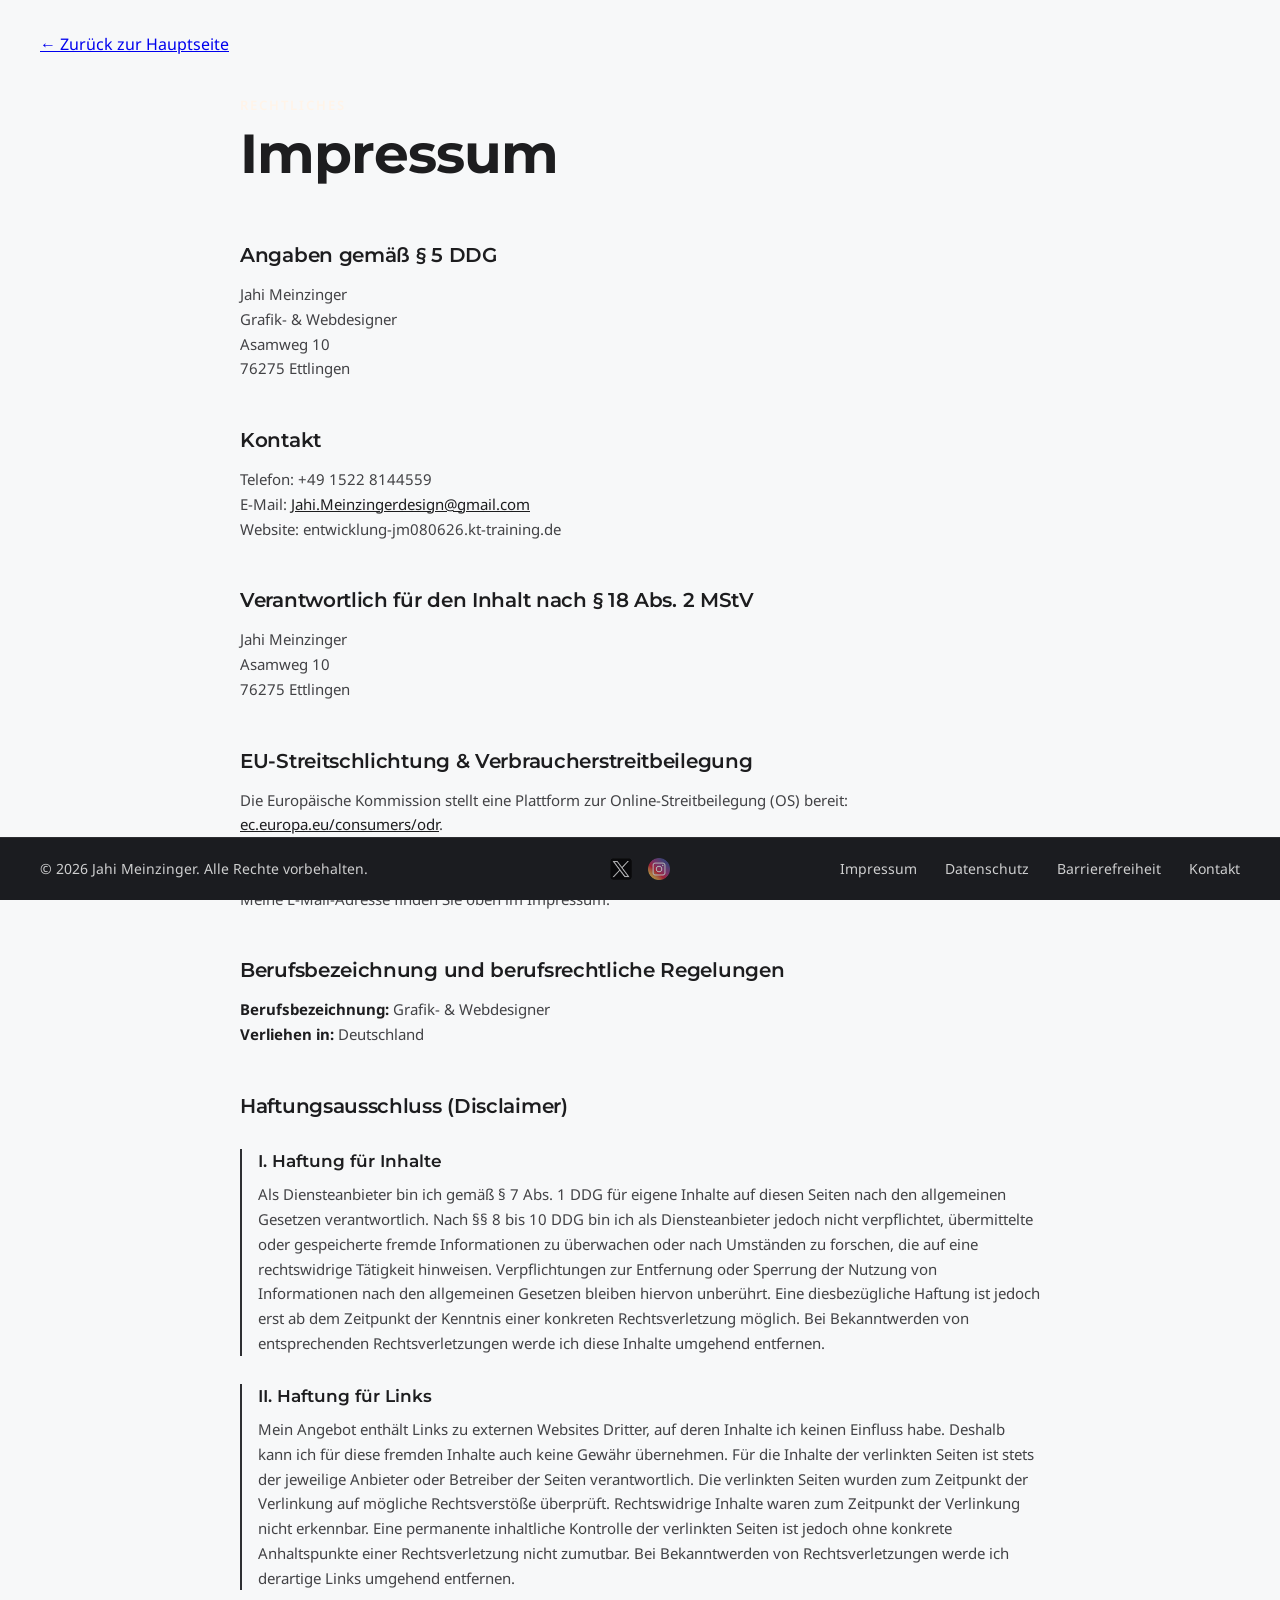
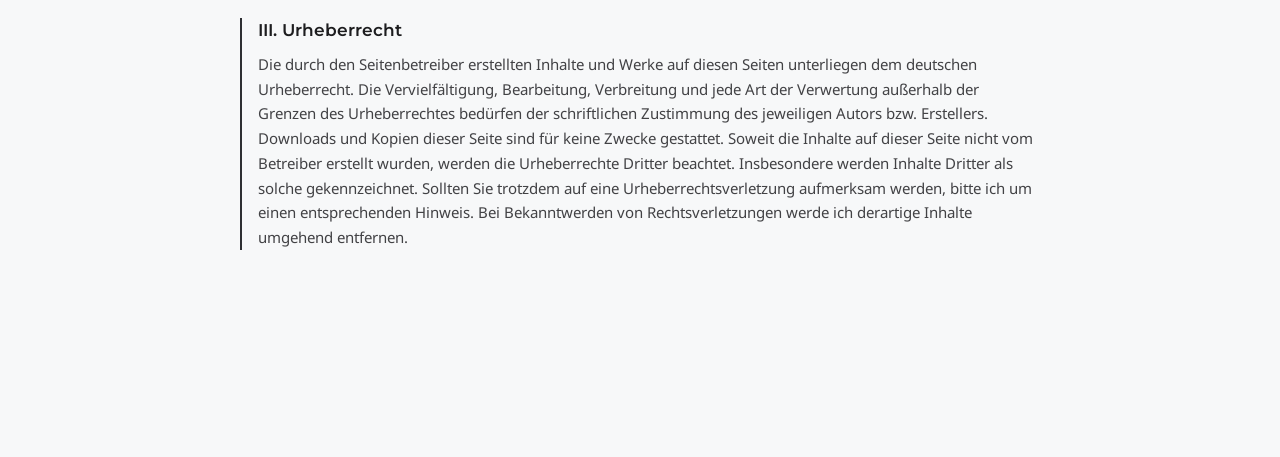
<file: impressum.html>
<!DOCTYPE html>
<html lang="de">

<head>
    <meta charset="UTF-8">
    <meta name="viewport" content="width=device-width, initial-scale=1.0">
    <title>Impressum — Jahi Meinzinger</title>
    <link rel="stylesheet" href="style.css">
</head>

<body class="legal-page">

    <!-- Header mit Zurück-Link -->
    <header class="legal-header">
        <a href="index.html" class="back-link">&larr; Zurück zur Hauptseite</a>
    </header>

    <!-- Hauptinhalt Impressum -->
    <main class="legal-container">
        <span class="legal-tag">RECHTLICHES</span>
        <h1 class="legal-title">Impressum</h1>

        <section class="legal-block">
            <h4>Angaben gemäß § 5 DDG</h4>
            <p>
                Jahi Meinzinger<br>
                Grafik- & Webdesigner<br>
                Asamweg 10<br>
                76275 Ettlingen
            </p>
        </section>

        <section class="legal-block">
            <h4>Kontakt</h4>
            <p>
                Telefon: +49 1522 8144559<br>
                E-Mail: <a href="mailto:Jahi.Meinzingerdesign@gmail.com">Jahi.Meinzingerdesign@gmail.com</a><br>
                Website: entwicklung-jm080626.kt-training.de
            </p>
        </section>

        <section class="legal-block">
            <h4>Verantwortlich für den Inhalt nach § 18 Abs. 2 MStV</h4>
            <p>
                Jahi Meinzinger<br>
                Asamweg 10<br>
                76275 Ettlingen
            </p>
        </section>

        <section class="legal-block">
            <h4>EU-Streitschlichtung & Verbraucherstreitbeilegung</h4>
            <p>
                Die Europäische Kommission stellt eine Plattform zur Online-Streitbeilegung (OS) bereit: 
                <a href="https://ec.europa.eu/consumers/odr" target="_blank" rel="noopener noreferrer">ec.europa.eu/consumers/odr</a>.<br>
                Zur Teilnahme an einem Streitbeilegungsverfahren vor einer Verbraucherschlichtungsstelle bin ich nicht verpflichtet und nicht bereit.<br>
                Meine E-Mail-Adresse finden Sie oben im Impressum.
            </p>
        </section>

        <section class="legal-block">
            <h4>Berufsbezeichnung und berufsrechtliche Regelungen</h4>
            <p>
                <strong>Berufsbezeichnung:</strong> Grafik- & Webdesigner<br>
                <strong>Verliehen in:</strong> Deutschland
            </p>
        </section>

        <section class="legal-block">
            <h4>Haftungsausschluss (Disclaimer)</h4>
            
            <div class="legal-sub-block">
                <h3>I. Haftung für Inhalte</h3>
                <p>
                    Als Diensteanbieter bin ich gemäß § 7 Abs. 1 DDG für eigene Inhalte auf diesen Seiten nach den allgemeinen Gesetzen verantwortlich. Nach §§ 8 bis 10 DDG bin ich als Diensteanbieter jedoch nicht verpflichtet, übermittelte oder gespeicherte fremde Informationen zu überwachen oder nach Umständen zu forschen, die auf eine rechtswidrige Tätigkeit hinweisen. Verpflichtungen zur Entfernung oder Sperrung der Nutzung von Informationen nach den allgemeinen Gesetzen bleiben hiervon unberührt. Eine diesbezügliche Haftung ist jedoch erst ab dem Zeitpunkt der Kenntnis einer konkreten Rechtsverletzung möglich. Bei Bekanntwerden von entsprechenden Rechtsverletzungen werde ich diese Inhalte umgehend entfernen.
                </p>
            </div>

            <div class="legal-sub-block">
                <h3>II. Haftung für Links</h3>
                <p>
                    Mein Angebot enthält Links zu externen Websites Dritter, auf deren Inhalte ich keinen Einfluss habe. Deshalb kann ich für diese fremden Inhalte auch keine Gewähr übernehmen. Für die Inhalte der verlinkten Seiten ist stets der jeweilige Anbieter oder Betreiber der Seiten verantwortlich. Die verlinkten Seiten wurden zum Zeitpunkt der Verlinkung auf mögliche Rechtsverstöße überprüft. Rechtswidrige Inhalte waren zum Zeitpunkt der Verlinkung nicht erkennbar. Eine permanente inhaltliche Kontrolle der verlinkten Seiten ist jedoch ohne konkrete Anhaltspunkte einer Rechtsverletzung nicht zumutbar. Bei Bekanntwerden von Rechtsverletzungen werde ich derartige Links umgehend entfernen.
                </p>
            </div>

            <div class="legal-sub-block">
                <h3>III. Urheberrecht</h3>
                <p>
                    Die durch den Seitenbetreiber erstellten Inhalte und Werke auf diesen Seiten unterliegen dem deutschen Urheberrecht. Die Vervielfältigung, Bearbeitung, Verbreitung und jede Art der Verwertung außerhalb der Grenzen des Urheberrechtes bedürfen der schriftlichen Zustimmung des jeweiligen Autors bzw. Erstellers. Downloads und Kopien dieser Seite sind für keine Zwecke gestattet. Soweit die Inhalte auf dieser Seite nicht vom Betreiber erstellt wurden, werden die Urheberrechte Dritter beachtet. Insbesondere werden Inhalte Dritter als solche gekennzeichnet. Sollten Sie trotzdem auf eine Urheberrechtsverletzung aufmerksam werden, bitte ich um einen entsprechenden Hinweis. Bei Bekanntwerden von Rechtsverletzungen werde ich derartige Inhalte umgehend entfernen.
                </p>
            </div>
        </section>
    </main>

    <!-- Footer -->
    <footer class="site-footer">
        <div class="footer-container">
            <p class="footer-copy">&copy; 2026 Jahi Meinzinger. Alle Rechte vorbehalten.</p>

            <div class="footer-social">
                <a href="https://x.com/J4111v1" target="_blank" rel="noopener noreferrer" aria-label="X (Twitter)">
                    <img src="assets/social-media/X-Logo-80x80.png" alt="X" class="social-icon">
                </a>
                <a href="https://www.instagram.com/j4111v1/" target="_blank" rel="noopener noreferrer" aria-label="Instagram">
                    <img src="assets/social-media/Instagram-Logo-80x80.png" alt="Instagram" class="social-icon">
                </a>
            </div>
            
            <nav class="footer-nav">
                <a href="impressum.html">Impressum</a>
                <a href="datenschutz.html">Datenschutz</a>
                <a href="barrierefreiheit.html">Barrierefreiheit</a>
                <a href="kontakt.html">Kontakt</a>
            </nav>
        </div>
    </footer>

    <!-- Einbindung der zentralen JS-Datei -->
    <script src="script.js"></script>
</body>

</html>
</file>
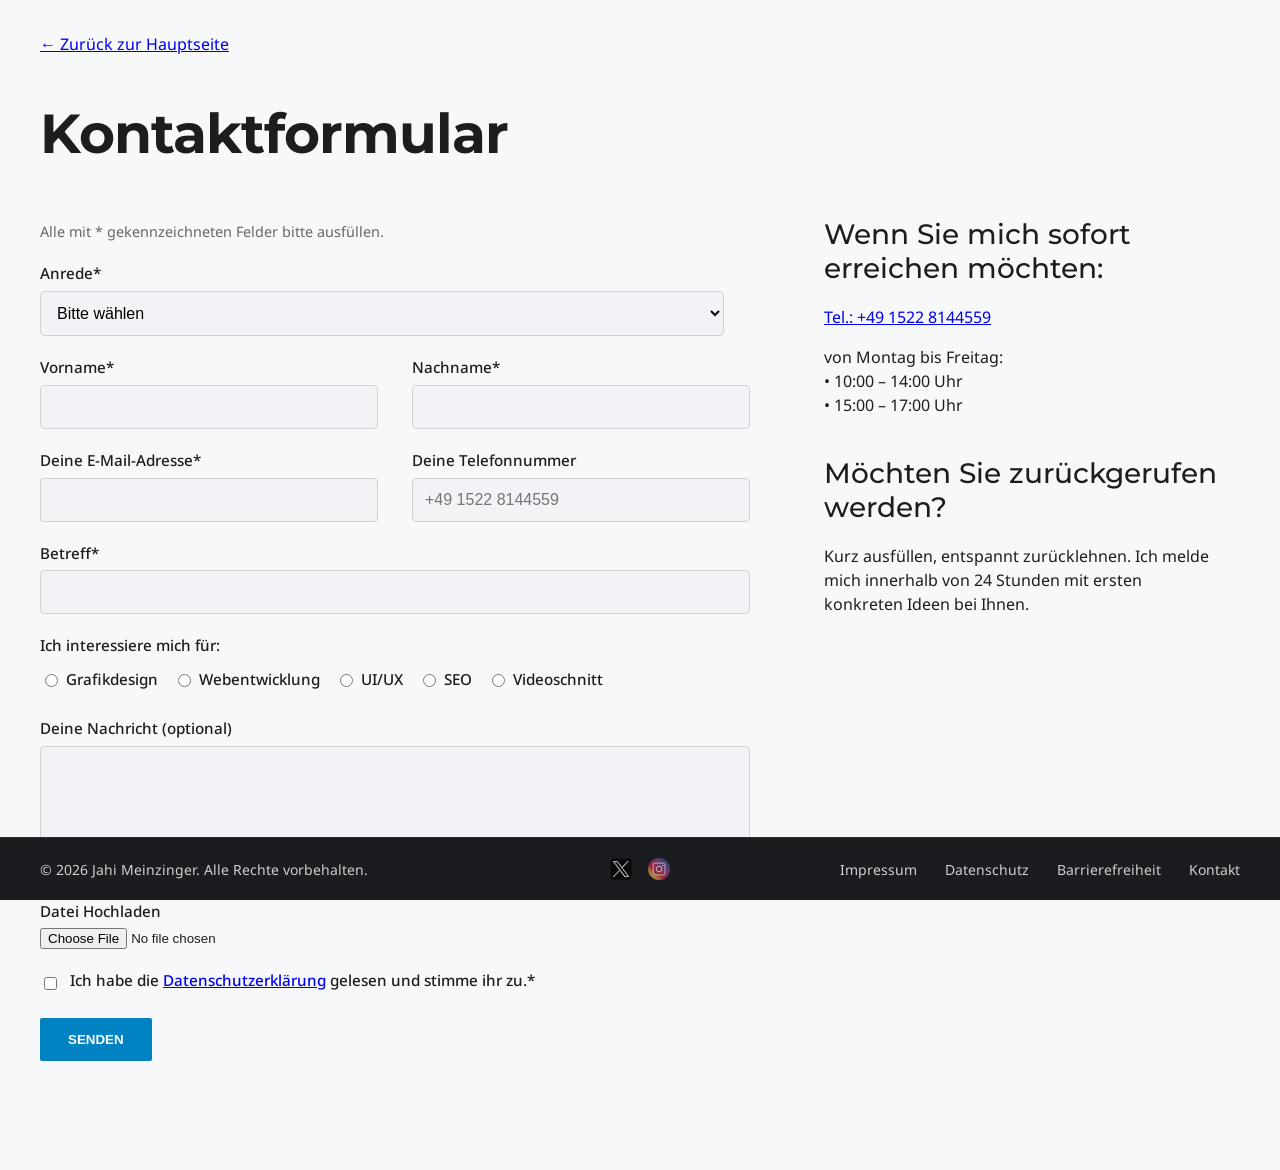
<file: kontakt.html>
<!DOCTYPE html>
<html lang="de">

<head>
    <meta charset="UTF-8">
    <meta name="viewport" content="width=device-width, initial-scale=1.0">
    <title>Kontakt — Jahi Meinzinger</title>
    <link rel="stylesheet" href="style.css">
</head>

<body class="legal-page">

    <!-- Header mit Zurück-Link -->
    <header class="legal-header">
        <a href="index.html" class="back-link">&larr; Zurück zur Hauptseite</a>
    </header>

    <!-- Hauptinhalt Kontakt -->
    <main class="page-contact-wrapper">

        <!-- Linke Spalte: Kontaktformular -->
        <section class="page-contact-form-section">
            <h1 class="legal-title">Kontaktformular</h1>
            <p class="form-instruction">Alle mit * gekennzeichneten Felder bitte ausfüllen.</p>

            <form action="https://formsubmit.co/Jahi.Meinzingerdesign@gmail.com" method="POST"
                enctype="multipart/form-data" class="page-contact-form">

                <!-- Honeypot Spam-Schutz -->
                <input type="text" name="_honey" style="display:none" tabindex="-1" autocomplete="off">
                <input type="hidden" name="_captcha" value="false">

                <!-- Anrede -->
                <div class="form-group">
                    <label for="anrede">Anrede*</label>
                    <select id="anrede" name="Anrede" required>
                        <option value="" disabled selected>Bitte wählen</option>
                        <option value="Frau">Frau</option>
                        <option value="Herr">Herr</option>
                        <option value="Divers">Divers</option>
                    </select>
                </div>

                <!-- Vorname & Nachname -->
                <div class="form-row">
                    <div class="form-group">
                        <label for="vorname">Vorname*</label>
                        <input type="text" id="vorname" name="Vorname" required>
                    </div>
                    <div class="form-group">
                        <label for="nachname">Nachname*</label>
                        <input type="text" id="nachname" name="Nachname" required>
                    </div>
                </div>

                <!-- E-Mail & Telefon -->
                <div class="form-row">
                    <div class="form-group">
                        <label for="email">Deine E-Mail-Adresse*</label>
                        <input type="email" id="email" name="Email" required>
                    </div>
                    <div class="form-group">
                        <label for="telefon">Deine Telefonnummer</label>
                        <input type="tel" id="telefon" name="Telefon" placeholder="+49 1522 8144559">
                    </div>
                </div>

                <!-- Betreff -->
                <div class="form-group">
                    <label for="betreff">Betreff*</label>
                    <input type="text" id="betreff" name="Betreff" required>
                </div>

                <!-- Radio-Auswahl -->
                <div class="form-group">
                    <label class="group-label">Ich interessiere mich für:</label>
                    <div class="page-contact-radio-group">
                        <label class="page-contact-radio-item"><input type="radio" name="Interesse"
                                value="Grafikdesign"> Grafikdesign</label>
                        <label class="page-contact-radio-item"><input type="radio" name="Interesse"
                                value="Webentwicklung"> Webentwicklung</label>
                        <label class="page-contact-radio-item"><input type="radio" name="Interesse" value="UI/UX">
                            UI/UX</label>
                        <label class="page-contact-radio-item"><input type="radio" name="Interesse" value="SEO">
                            SEO</label>
                        <label class="page-contact-radio-item"><input type="radio" name="Interesse"
                                value="Videoschnitt"> Videoschnitt</label>
                    </div>
                </div>

                <!-- Nachricht -->
                <div class="form-group">
                    <label for="nachricht">Deine Nachricht (optional)</label>
                    <textarea id="nachricht" name="Nachricht" rows="6"></textarea>
                </div>

                <!-- Datei Hochladen -->
                <div class="form-group">
                    <label for="datei">Datei Hochladen</label>
                    <input type="file" id="datei" name="Anhang">
                </div>

                <!-- Datenschutz Checkbox -->
                <div class="form-group page-contact-checkbox-group">
                    <input type="checkbox" id="datenschutz" name="Datenschutz" required>
                    <label for="datenschutz">
                        Ich habe die <a href="datenschutz.html" target="_blank">Datenschutzerklärung</a> gelesen und
                        stimme ihr zu.*
                    </label>
                </div>

                <button type="submit" class="page-contact-submit-btn">SENDEN</button>
            </form>
        </section>

        <!-- Rechte Spalte: Direktkontakt & Infos -->
        <section class="page-contact-info-section">

            <div class="info-block">
                <h6>Wenn Sie mich sofort <br>erreichen möchten:</h6>
                <p><a id="safe-phone" data-country="49" data-prefix="1522" data-number="8144559" href="#">Tel.: Telefonnummer wird geladen...</a></p>
                <p>von Montag bis Freitag:<br> &bull; 10:00 – 14:00 Uhr<br>&bull; 15:00 – 17:00 Uhr</p>
            </div>

            <div class="info-block-2">
                <h6>Möchten Sie zurückgerufen werden?</h6>
                <p>Kurz ausfüllen, entspannt zurücklehnen. Ich melde <br> mich innerhalb von 24 Stunden mit ersten <br>
                    konkreten Ideen bei Ihnen.</p>
            </div>

        </section>

    </main>

    <!-- Footer -->
    <footer class="site-footer">
        <div class="footer-container">
            <p class="footer-copy">&copy; 2026 Jahi Meinzinger. Alle Rechte vorbehalten.</p>

            <div class="footer-social">
                <a href="https://x.com/J4111v1" target="_blank" rel="noopener noreferrer" aria-label="X (Twitter)">
                    <img src="assets/social-media/X-Logo-80x80.png" alt="X" class="social-icon">
                </a>
                <a href="https://www.instagram.com/j4111v1/" target="_blank" rel="noopener noreferrer"
                    aria-label="Instagram">
                    <img src="assets/social-media/Instagram-Logo-80x80.png" alt="Instagram" class="social-icon">
                </a>
            </div>

            <nav class="footer-nav">
                <a href="impressum.html">Impressum</a>
                <a href="datenschutz.html">Datenschutz</a>
                <a href="barrierefreiheit.html">Barrierefreiheit</a>
                <a href="kontakt.html">Kontakt</a>
            </nav>
        </div>
    </footer>

    <!-- Einbindung der zentralen JS-Datei -->
    <script src="script.js"></script>
</body>

</html>
</file>
<file: style.css>
/* ==========================================
   1. GOOGLE FONTS EINBINDEN
   (Montserrat, Lora, Noto Sans, Nunito Sans)
   ========================================== */
@import url('https://fonts.googleapis.com/css2?family=Lora:ital,wght@0,500;1,500&family=Montserrat:ital,wght@0,500;1,500&family=Noto+Sans:ital,wght@0,400;1,400&family=Nunito+Sans:ital,wght@0,500;1,500&display=swap');

/* ==========================================
   2. DESIGN-SYSTEM (VARIABLEN)
   ========================================== */
:root {
    /* Farben */
    --color-impressum-black: #1F1F1F;
    --color-white: #FFFFFF;
    --color-blue-house: #0C5AAA;
    --color-transparent-black: #1F1F1FB5;
    --color-skin: #FFF4E9;
    --color-black: #1B1C20;
    --color-white-subheadline: #FFFFFFC9;
    --color-divider: #1F1F1F45;
    --color-radial-black: #2E2F33;
    --color-blue-link: #008FCC;

    /* Schriften (Default = Montserrat) */
    --font-primary: 'Montserrat', sans-serif;
    --font-secondary: 'Lora', serif;
    --font-text: 'Noto Sans', sans-serif;
    --font-accent: 'Nunito Sans', sans-serif;
}

/* ==========================================
   3. GLOBALE BASE-STYLES (DEFAULT-REGELN)
   ========================================== */

/* Sanftes Scrollen für den OnePager */
html {
    scroll-behavior: smooth;

    /* Verhindert, dass der Header den Sektionsanfang überdeckt */
    section {
        scroll-margin-top: 80px;
        /* An die exakte Höhe deines Headers anpassen */
    }
}

/* Standards für den Body */
body {
    font-family: var(--font-text);
    font-size: 16px;
    font-weight: 400;
    color: var(--color-black);
    background-color: var(--color-white);
    margin: 0;
    padding: 0;
    line-height: 1.5;
}

/* ==========================================
   4. ÜBERSCHRIFTEN (DEFAULT = MONTSERRAT 500)
   ========================================== */
h1,
h2,
h3,
h4,
h5,
h6 {
    font-family: var(--font-primary);
    font-weight: 500;
    margin-top: 0;
}

h1 {
    font-size: 86px;
}

h2 {
    font-size: 60px;
}

h3 {
    font-size: 54px;
}

h4 {
    font-size: 44px;
}

h5 {
    font-size: 34px;
}

h6 {
    font-size: 28px;
}

/* ==========================================
   5. HEADER & NAVIGATION STYLES
   ========================================== */

/* Die schwarze Leiste über die gesamte Breite */
.site-header {
    background-color: var(--color-black);
    height: 75px;
    width: 100%;
    position: sticky;
    top: 0;
    z-index: 1000;
    border-bottom: 1px solid var(--color-white);
}

/* Der innere Container */
.header-container {
    max-width: 1200px;
    height: 100%;
    margin: 0 auto;
    padding: 0 40px;
    display: flex;
    justify-content: space-between;
    align-items: center;
}

/* Logo Styling */
.logo-link {
    display: flex;
    align-items: center;
}

.logo-img {
    width: 45px;
    height: auto;
}

/* Navigations-Liste */
.main-nav ul {
    list-style: none;
    margin: 0;
    padding: 0;
    display: flex;
    gap: 32px;
}

/* Die Links im Menü */
.main-nav a {
    position: relative;
    text-decoration: none;
    color: var(--color-white);
    font-family: var(--font-primary);
    font-size: 16px;
    font-weight: 500;
    padding-bottom: 6px;
    transition: color 0.3s ease;
}

.main-nav a::after {
    content: '';
    position: absolute;
    bottom: 0;
    left: 0;
    width: 0%;
    height: 2px;
    background-color: var(--color-skin);
    transition: width 0.3s ease;
}

.main-nav a:hover::after {
    width: 100%;
}

/* ==========================================
   6. HERO SECTION
   ========================================== */
.hero-section {
    width: 100%;
    min-height: calc(100vh - 75px);
    background: radial-gradient(circle at center, var(--color-radial-black) 0%, var(--color-black) 80%);
    display: flex;
    align-items: flex-start;
    padding-top: 7vh;
    box-sizing: border-box;
    position: relative;
    overflow: hidden;
}

.hero-container {
    max-width: 1200px;
    width: 100%;
    margin: 0 auto;
    padding: 0 40px;
}

/* ==========================================
   7. HERO INHALTE (TEXT & TITEL)
   ========================================== */
.hero-text-block {
    max-width: 650px;
    width: 100%;
    display: flex;
    flex-direction: column;
    gap: 0px;
    position: relative;
    z-index: 3;
}

.overline {
    font-family: var(--font-accent);
    font-size: 16px;
    font-weight: 500;
    color: var(--color-white-subheadline);
    text-transform: uppercase;
    letter-spacing: 1.5px;
    display: block;
    margin-bottom: 6px;
}

.section-title {
    color: var(--color-white);
    margin-bottom: -6px;
    line-height: 1.1;
    position: relative;
    transform: translate(-5px, 0px);
}

.section-number {
    font-family: var(--font-primary);
    font-size: 24px;
    font-weight: 500;
    color: var(--color-white);
    position: absolute;
    right: calc(100% + 16px);
    top: -7px;
    transform: translate(0px, 14px);
}

.hero-subheadline {
    font-family: var(--font-secondary);
    font-size: 16px;
    font-weight: 500;
    color: var(--color-white-subheadline);
    line-height: 1.6;
    transform: translate(0px, -14px);
    margin-bottom: 140px;
}

/* ==========================================
   8. MAIN HEADLINE & ANIMATED TEXT
   ========================================== */
.hero-main-title {
    font-family: var(--font-primary);
    font-size: 80px;
    font-weight: 500;
    color: var(--color-white);
    line-height: 1.0;
    margin: 0;
}

.animated-text-container {
    display: inline-block;
    position: relative;
    min-width: 320px;
    height: 1.2em;
    vertical-align: bottom;
}

.animated-word {
    position: absolute;
    left: 0;
    top: 13px;
    opacity: 0;
    white-space: nowrap;
    color: var(--color-skin);
    animation: fadeTextCycle 12s infinite;
}

.animated-word:nth-child(1) {
    animation-delay: 0s;
}

.animated-word:nth-child(2) {
    animation-delay: 3s;
}

.animated-word:nth-child(3) {
    animation-delay: 6s;
}

.animated-word:nth-child(4) {
    animation-delay: 9s;
}

@keyframes fadeTextCycle {
    0% {
        opacity: 0;
        transform: translateY(12px);
    }

    5% {
        opacity: 1;
        transform: translateY(0);
    }

    22% {
        opacity: 1;
        transform: translateY(0);
    }

    27% {
        opacity: 0;
        transform: translateY(-12px);
    }

    100% {
        opacity: 0;
    }
}

@keyframes smoothCircleFade {
    0% {
        opacity: 0;
    }

    100% {
        opacity: 1;
    }
}

.hero-secondary-subheadline {
    font-family: var(--font-secondary);
    font-size: 16px;
    font-weight: 500;
    color: var(--color-white-subheadline);
    line-height: 1.6;
    margin-top: 8px;
}

.hero-actions {
    display: flex;
    gap: 16px;
    margin-top: 44px;
    align-items: center;
}

.btn {
    display: inline-flex;
    align-items: center;
    justify-content: center;
    padding: 12px 28px;
    font-family: var(--font-secondary);
    font-size: 15px;
    font-weight: 500;
    border-radius: 8px;
    text-decoration: none;
    transition: all 0.25s ease;
    cursor: pointer;
}

.btn-primary {
    background-color: var(--color-white);
    color: var(--color-black);
    border: 1px solid var(--color-white);
}

.btn-primary:hover {
    background-color: var(--color-skin);
    transform: translateY(-2px);
    border: 1px solid var(--color-skin);
    box-shadow: 0 4px 15px rgba(255, 255, 255, 0.2);
}

.btn-secondary {
    background-color: var(--color-blue-link);
    color: var(--color-white);
    border: 1px solid rgba(255, 255, 255, 0.2);
}

.btn-secondary:hover {
    background-color: var(--color-blue-house);
    transform: translateY(-2px);
    box-shadow: 0 4px 15px rgba(255, 255, 255, 0.2);
}

.hero-visual {
    position: absolute;
    right: 5%;
    bottom: 0;
    width: 50%;
    height: 100%;
    display: flex;
    justify-content: center;
    align-items: flex-end;
    z-index: 1;
    pointer-events: none;
}

.hero-blue-circle {
    position: absolute;
    width: 550px;
    height: 550px;
    border-radius: 50%;
    background: linear-gradient(180deg, var(--color-blue-link) 0%, rgba(0, 0, 0, 0) 75%);
    top: 45%;
    left: 50%;
    transform: translate(-74%, -58%);
    z-index: 1;
    animation: smoothCircleFade 3s ease-out 0s both;
}

.hero-portrait {
    position: relative;
    z-index: 2;
    height: 118%;
    object-fit: contain;
    transform: translate(-165px, 0);
}

/* ==========================================
   9. SIDE NAVIGATION (SEITEN-NAV)
   ========================================== */
.side-nav {
    position: fixed;
    right: 42px;
    top: 50%;
    transform: translateY(-50%);
    z-index: 100;
}

.side-nav-list {
    list-style: none;
    padding: 0;
    margin: 0;
    display: flex;
    flex-direction: column;
    gap: 26px;
    position: relative;
}

.side-nav-list::before {
    content: '';
    position: absolute;
    top: 12px;
    bottom: 12px;
    right: 15px;
    width: 1px;
    background-color: rgba(255, 255, 255, 0.15);
    z-index: -1;
}

.side-nav-link {
    display: flex;
    align-items: center;
    justify-content: flex-end;
    gap: 16px;
    text-decoration: none;
    color: rgba(255, 255, 255, 0.4);
    transition: all 0.3s ease;
}

.side-nav-link .nav-label {
    font-family: var(--font-secondary);
    font-size: 15px;
    font-weight: 500;
    letter-spacing: 0.5px;
    opacity: 0;
    transform: translateX(12px);
    transition: all 0.3s ease;
    white-space: nowrap;
    pointer-events: none;
}

.side-nav-link .nav-number {
    font-family: var(--font-primary);
    font-size: 13px;
    font-weight: 600;
    width: 32px;
    height: 32px;
    border-radius: 50%;
    background-color: #0d0d0d;
    border: 1px solid rgba(255, 255, 255, 0.25);
    display: flex;
    align-items: center;
    justify-content: center;
    transition: all 0.3s ease;
}

.side-nav-link:hover,
.side-nav-link.active {
    color: var(--color-white);
}

.side-nav-link:hover .nav-label,
.side-nav-link.active .nav-label {
    opacity: 1;
    transform: translateX(0);
}

.side-nav-link:hover .nav-number,
.side-nav-link.active .nav-number {
    border-color: var(--color-skin);
    background-color: var(--color-skin);
    color: var(--color-black);
    box-shadow: 0 0 16px rgba(255, 255, 255, 0.25);
}

/* SEKTION 3 (INVERSE) - AKTIV-ZUSTAND */
.side-nav-link.inverse .nav-number {
    background-color: #111111 !important;
    border: 1px solid rgba(255, 255, 255, 0.25) !important;
}

.side-nav-link.inverse.active .nav-number {
    background-color: #53535a !important;
    border-color: #38383a !important;
    color: #ffffff !important;
    box-shadow: 0 0 10px rgba(0, 0, 0, 0.2);
}

.side-nav-link.inverse.active .nav-label {
    color: var(--color-black) !important;
    font-weight: 600;
}

/* ==========================================
   10. PROJECTS SECTION (PROJEKTE)
   ========================================== */
.projects-section {
    position: relative;
    background-color: var(--color-black);
    padding: 120px 0;
    overflow: hidden;
}

.projects-bg-glow {
    position: absolute;
    top: 30%;
    left: 50%;
    transform: translate(-50%, -50%);
    width: 600px;
    height: 600px;
    background: radial-gradient(circle, var(--color-blue-link) 0%, rgba(0, 0, 0, 0) 70%);
    opacity: 0.15;
    pointer-events: none;
    z-index: 0;
}

.projects-container {
    position: relative;
    z-index: 1;
    width: 100%;
    max-width: 1440px;
    margin: 0 auto;
    padding: 0 40px;
}

/* HEADER GRID */
.projects-header-grid {
    display: grid;
    grid-template-columns: 5% 1.5fr 0.8fr;
    gap: 47px;
    margin-bottom: 40px;
    align-items: start;
}

.overline-programme,
.overline-galerie,
.overline {
    font-size: 12px;
    letter-spacing: 2px;
    text-transform: uppercase;
    color: var(--color-skin);
    display: block;
    margin-bottom: 12px;
}

.overline-galerie {
    transform: translateX(-1px);
    margin-left: 0;
}

.overline-small {
    font-size: 12px;
    color: var(--color-white-subheadline);
}

.projects-header-grid .section-title {
    font-size: 60px;
    font-weight: 700;
    color: var(--color-white);
    margin: 0 0 12px 0;
    display: flex;
    align-items: center;
    gap: 16px;
    left: -46px;
}

.projects-header-grid .section-number {
    font-size: 24px;
    color: var(--color-skin);
    font-weight: 400;
    position: static;
    transform: translateX(0px);
    margin-bottom: 23px;
}

.section-subheadline {
    color: var(--color-white-subheadline);
    font-size: 16px;
    margin-bottom: 28px;
    max-width: 480px;
    transform: translateX(-2px);
}

.header-col-design {
    transform: translateX(-203px);
}

.einfuehrung-text-small {
    font-size: 16px;
    line-height: 1.64;
    color: var(--color-white-subheadline);
    max-width: 420px;
}

/* FILTER NAVIGATION */
.projects-filter {
    display: flex;
    flex-wrap: wrap;
    gap: 12px;
}

/* Spezieller Offset für die Projekte-Sektion */
#projekte {
    scroll-margin-top: 55px;
    /* Erhöht den Abstand nach oben beim Anspringen */
}

.filter-btn {
    background: transparent;
    border: 1px solid rgba(255, 255, 255, 0.15);
    color: rgba(255, 255, 255, 0.6);
    padding: 8px 16px;
    border-radius: 20px;
    font-size: 13px;
    cursor: pointer;
    transition: all 0.3s ease;
}

.filter-btn:hover,
.filter-btn.active {
    background: var(--color-white);
    color: var(--color-black);
    border-color: var(--color-white);
}

/* BODY GRID & SIDEBAR */
.projects-body-grid {
    display: grid;
    grid-template-columns: 5% 1.5fr 0.8fr;
    gap: 32px;
    margin-left: 13px;
}

.overline-programme {
    transform: translate(-40px, 238px);
}

.sidebar-programs {
    transform: translateX(-53px);
}

.sidebar-programs .programs-list {
    display: flex;
    flex-direction: column;
    gap: 20px;
    margin-top: 50px;
}

.program-item img {
    width: 36px;
    height: 36px;
    object-fit: contain;
    filter: grayscale(100%);
    opacity: 0.5;
    transition: all 0.3s ease;
}

.program-item:hover img {
    filter: grayscale(0%);
    opacity: 1;
    transform: scale(1.1);
}

/* PROJEKTE GRID */
.projects-grid {
    grid-column: 2 / span 2;
    display: grid;
    grid-template-columns: repeat(2, 1fr);
    gap: 48px 32px;
}

.project-card {
    display: flex;
    flex-direction: column;
    gap: 16px;
}

.project-image-wrapper {
    width: 100%;
    border-radius: 8px;
    overflow: hidden;
    background-color: #141414;
    border: 1px solid rgba(255, 255, 255, 0.05);
    position: relative;
}

.project-img {
    width: 100%;
    height: 100%;
    object-fit: cover;
    display: block;
    transition: transform 0.5s ease;
}

.project-img-hover {
    position: absolute;
    top: 0;
    left: 0;
    width: 100%;
    height: 100%;
    object-fit: cover;
    opacity: 0;
    transition: opacity 0.5s ease, transform 0.5s ease;
    pointer-events: none;
}

.project-card:hover .project-img-hover {
    opacity: 1;
}

.project-card:hover .project-img,
.project-card:hover .project-img-hover {
    transform: scale(1.04);
}

.format-portrait-large .project-image-wrapper {
    aspect-ratio: 3 / 4;
}

.format-portrait-small .project-image-wrapper,
.format-square .project-image-wrapper {
    aspect-ratio: 1 / 1;
}

.project-card.format-contain .project-img {
    object-fit: contain;
}

.project-card.format-contain .project-image-wrapper {
    background-color: #ffffff;
    display: flex;
    align-items: center;
    justify-content: center;
}

.project-title {
    font-size: 18px;
    color: var(--color-white);
    margin: 0 0 6px 0;
}

.project-description {
    font-size: 14px;
    color: rgba(255, 255, 255, 0.6);
    margin: 0 0 10px 0;
}

.project-category-tag {
    font-size: 11px;
    text-transform: uppercase;
    letter-spacing: 1px;
    color: var(--color-skin);
}

.project-card.is-hidden {
    display: none !important;
}

.project-video-wrapper iframe {
    width: 100%;
    height: 100%;
    min-height: 250px;
    border: none;
    display: block;
}

/* BUTTON: MEHR PROJEKTE ANZEIGEN */
.projects-more-wrapper {
    grid-column: 1 / -1;
    display: flex;
    justify-content: center;
    padding-top: 20px;
}

.btn-more-projects {
    background: rgba(255, 255, 255, 0.03);
    border: 1px solid var(--color-skin);
    color: var(--color-white);
    padding: 14px 32px;
    border-radius: 30px;
    font-size: 14px;
    font-weight: 500;
    letter-spacing: 0.5px;
    cursor: pointer;
    display: inline-flex;
    align-items: center;
    gap: 12px;
    transition: all 0.3s ease;
}

.btn-more-projects:hover {
    background: var(--color-skin);
    color: var(--color-black);
    transform: translateY(-2px);
    box-shadow: 0 10px 20px rgba(0, 0, 0, 0.2);
}

.btn-more-projects .btn-icon {
    transition: transform 0.3s ease;
}

.btn-more-projects:hover .btn-icon {
    transform: translateY(3px);
}

.filter-empty-message {
    grid-column: 1 / -1;
    text-align: center;
    align-self: start;
    height: auto;
    padding: 30px 20px;
    color: var(--color-white-subheadline);
    font-family: var(--font-secondary);
    font-size: 18px;
    background: rgba(255, 255, 255, 0.02);
    border: 1px dashed rgba(255, 255, 255, 0.15);
    border-radius: 8px;
    position: relative;
    z-index: 5;
}

/* ==========================================
   11. SEKTION 3: PHILOSOPHIE
   ========================================== */
.philosophy-section {
    background-color: #f7f8f9;
    color: #121212;
    padding: 120px 0;
    width: 100%;
}

.philosophy-container {
    max-width: 1200px;
    margin: 0 auto;
    padding: 0 24px;
    display: grid;
    grid-template-columns: 1fr 1.2fr;
    gap: 80px;
    align-items: start;
}

.philosophy-intro {
    position: sticky;
    top: 60px;
}

.section-tag {
    display: block;
    font-size: 12px;
    font-weight: 600;
    text-transform: uppercase;
    letter-spacing: 1.5px;
    color: #666666;
    margin-bottom: 20px;
    transform: translateX(-3px);
}

.section-number-3 {
    font-size: 24px;
    font-weight: 400;
    color: #666666;
    /* FIX: var(#666666) korrigiert */
    position: absolute;
    left: -45px;
    top: 6px;
}

.philosophy-title {
    font-size: 48px;
    font-weight: 700;
    line-height: 1.1;
    letter-spacing: -1px;
    margin-bottom: 24px;
    color: var(--color-black);
    transform: translateX(-7px);
    position: relative;
}

.philosophy-desc {
    font-size: 17px;
    line-height: 1.6;
    color: #444444;
    max-width: 400px;
    transform: translateX(-5px);
}

.philosophy-list {
    display: flex;
    flex-direction: column;
}

.philosophy-item {
    padding: 36px 0;
    border-bottom: 1px solid rgba(0, 0, 0, 0.12);
}

.philosophy-item:first-child {
    padding-top: 0;
}

.philosophy-item:last-child {
    border-bottom: none;
    padding-bottom: 0;
}

.philosophy-item h3 {
    font-size: 26px;
    font-weight: 600;
    margin-bottom: 10px;
    color: #111111;
    letter-spacing: -0.5px;
}

.philosophy-item p {
    font-size: 16px;
    line-height: 1.5;
    color: #555555;
    max-width: 500px;
}

@media (max-width: 868px) {
    .philosophy-section {
        padding: 80px 0;
    }

    .philosophy-container {
        grid-template-columns: 1fr;
        gap: 48px;
    }

    .philosophy-intro {
        position: static;
    }

    .philosophy-title {
        font-size: 36px;
    }
}

/* ==========================================
   12. SEKTION 4: KONTAKT
   ========================================== */
.contact-section {
    position: relative;
    background-color: var(--color-black, #0d0d0d);
    color: var(--color-white, #ffffff);
    padding: 120px 0;
    overflow: hidden;
    text-align: center;
}

.contact-bg-glow {
    position: absolute;
    top: 50%;
    left: 50%;
    transform: translate(-50%, -50%);
    width: 700px;
    height: 700px;
    background: radial-gradient(circle, var(--color-radial-black, #2E2F33) 0%, rgba(0, 0, 0, 0) 70%);
    opacity: 0.8;
    pointer-events: none;
    z-index: 0;
}

.contact-container {
    position: relative;
    z-index: 1;
    max-width: 800px;
    margin: 0 auto;
    padding: 0 10px;
    display: flex;
    flex-direction: column;
    align-items: center;
}

.contact-number {
    font-size: 14px;
    color: var(--color-skin, #d1a374);
    font-weight: 500;
    margin-bottom: 4px;
}

.contact-tag {
    font-size: 13px;
    letter-spacing: 2px;
    text-transform: uppercase;
    color: var(--color-white-subheadline, #a1a1a6);
    margin-bottom: 24px;
}

.contact-title {
    font-size: 56px;
    font-weight: 700;
    letter-spacing: -1px;
    margin-bottom: 26px;
    color: var(--color-white, #ffffff);
}

.contact-action {
    margin-bottom: 38px;
}

.contact-btn {
    display: inline-block;
    background-color: #ffffff;
    color: #000000;
    font-weight: 600;
    font-size: 16px;
    padding: 16px 36px;
    border-radius: 6px;
    text-decoration: none;
    transition: transform 0.2s ease, box-shadow 0.2s ease;
}

.contact-btn:hover {
    transform: translateY(-2px);
    box-shadow: 0 8px 20px rgba(255, 255, 255, 0.2);
}

.contact-email,
.contact-phone {
    font-size: 16px;
    color: var(--color-white-subheadline, #a1a1a6);
    text-decoration: none;
    transition: color 0.2s ease;
}

.contact-email {
    margin-bottom: 8px;
}

.contact-email:hover,
.contact-phone:hover {
    color: var(--color-white, #ffffff);
}

@media (max-width: 768px) {
    .contact-section {
        padding: 90px 0;
    }

    .contact-title {
        font-size: 40px;
        margin-bottom: 36px;
    }
}

/* ==========================================
   13. FOOTER
   ========================================== */
.site-footer {
    position: sticky;
    bottom: 0;
    z-index: 100;
    background-color: var(--color-black, #0d0d0d);
    border-top: 1px solid rgba(255, 255, 255, 0.08);
    padding: 20px 0;
    font-size: 14px;
}

.footer-container {
    max-width: 1200px;
    margin: 0 auto;
    padding: 0 24px;
    display: grid;
    grid-template-columns: 1fr auto 1fr;
    align-items: center;
    gap: 20px;
}

.footer-copy {
    color: var(--color-white-subheadline, #86868b);
    margin: 0;
    justify-self: start;
}

.footer-social {
    display: flex;
    align-items: center;
    gap: 16px;
    justify-self: center;
}

.footer-social a {
    display: inline-flex;
    align-items: center;
    justify-content: center;
    opacity: 0.65;
    transition: opacity 0.2s ease, transform 0.2s ease;
}

.footer-social a:hover {
    opacity: 1;
    transform: translateY(-2px);
}

.social-icon {
    width: 22px;
    height: 22px;
    object-fit: contain;
}

.footer-nav {
    display: flex;
    gap: 28px;
    flex-wrap: wrap;
    justify-self: end;
}

.footer-nav a {
    position: relative;
    color: var(--color-white-subheadline, #86868b);
    text-decoration: none;
    transition: color 0.2s ease;
}

.footer-nav a::after {
    content: '';
    position: absolute;
    bottom: -4px;
    left: 0;
    width: 0%;
    height: 1px;
    background-color: var(--color-white, #ffffff);
    transition: width 0.3s ease-in-out;
}

.footer-nav a:hover {
    color: var(--color-white, #ffffff);
}

.footer-nav a:hover::after {
    width: 100%;
}

@media (max-width: 768px) {
    .site-footer {
        position: static;
    }

    .footer-container {
        display: flex;
        flex-direction: column-reverse;
        text-align: center;
        gap: 16px;
    }

    .footer-nav,
    .footer-social {
        justify-content: center;
    }
}

/* ==========================================
   14. UNTERSEITEN (IMPRESSUM & RECHTLICHES)
   ========================================== */
body.legal-page {
    background-color: #f7f8f9;
    color: #1d1d1f;
    min-height: 100vh;
}

/* Zentrierte Ausrichtung & Abstände für Unterseiten-Header */
.legal-header {
    max-width: 1200px;
    /* Gleiche maximale Breite wie dein Hauptcontainer */
    margin: 0 auto;
    padding: 32px 24px 0 24px;
    /* Seitenabstand identisch zum Container */
    display: flex;
    justify-content: flex-start;
}

/* Styling & Positionierung des Zurück-Links */
.legal-header .back-link {
    display: inline-flex;
    align-items: center;
    gap: 8px;
    padding: 0;
    margin: 0;
    text-align: left;
}

.back-link:hover {
    color: #1d1d1f;
    transform: translateX(-4px);
}

.legal-container {
    max-width: 800px;
    margin: 0 auto;
    padding: 40px 24px 100px;
}

.legal-tag {
    font-size: 13px;
    letter-spacing: 2px;
    text-transform: uppercase;
    color: var(--color-skin, #d1a374);
    font-weight: 600;
    display: block;
}

.legal-title {
    font-size: 55px;
    font-weight: 700;
    letter-spacing: -1px;
    margin-top: 8px;
    margin-bottom: 56px;
    color: #1d1d1f;
    line-height: 1.1;
}

.legal-block {
    margin-bottom: 44px;
}

.legal-block h4 {
    font-size: 20px;
    font-weight: 600;
    color: #1d1d1f;
    margin-bottom: 12px;
    letter-spacing: -0.3px;
}

.legal-sub-block {
    margin-top: 28px;
    padding-left: 16px;
    border-left: 2px solid var(--color-radial-black);
}

.legal-sub-block h3 {
    font-size: 17px;
    font-weight: 600;
    color: #1d1d1f;
    margin-bottom: 8px;
}

.legal-block p,
.legal-sub-block p {
    font-size: 15px;
    line-height: 1.65;
    color: #424245;
    margin: 0;
}

.legal-block strong {
    color: #1d1d1f;
}

.legal-block a {
    color: #1d1d1f;
    text-decoration: underline;
    transition: opacity 0.2s ease;
}

.legal-block a:hover {
    opacity: 0.6;
}

@media (max-width: 768px) {
    .legal-title {
        font-size: 38px;
        margin-bottom: 40px;
    }

    .legal-block h4 {
        font-size: 18px;
    }

    .legal-sub-block {
        padding-left: 12px;
    }
}

/* ==========================================
   15. EIGENSTÄNDIGE KONTAKTSEITE (ISOLIERT)
   ========================================== */
.page-contact-wrapper {
    max-width: 1200px;
    margin: 40px auto;
    padding: 0 20px;
    display: grid;
    grid-template-columns: 1.2fr 0.8fr;
    gap: 60px;
}

.page-contact-form-section .form-instruction {
    margin-bottom: 20px;
    font-size: 0.9rem;
    color: #666;
}

.page-contact-form .form-row {
    display: grid;
    grid-template-columns: 1fr 1fr;
    gap: 60px;
}

.page-contact-form .form-group {
    margin-bottom: 20px;
    display: flex;
    flex-direction: column;
}

.page-contact-form label {
    font-weight: 500;
    margin-bottom: 6px;
    font-size: 0.95rem;
}

.page-contact-form input[type="text"],
.page-contact-form input[type="email"],
.page-contact-form input[type="tel"],
.page-contact-form select,
.page-contact-form textarea {
    width: 100%;
    padding: 12px;
    border: 1px solid #d1d1d6;
    border-radius: 4px;
    background-color: #f2f2f7;
    font-size: 1rem;
}

.page-contact-radio-group {
    display: flex;
    flex-wrap: wrap;
    gap: 15px;
    margin-top: 5px;
}

.page-contact-radio-item {
    display: flex;
    align-items: center;
    gap: 5px;
    font-size: 0.9rem;
    cursor: pointer;
}

.page-contact-checkbox-group {
    flex-direction: row !important;
    align-items: center;
    gap: 10px;
}

.page-contact-submit-btn {
    background-color: #0082c3;
    color: #ffffff;
    border: none;
    padding: 14px 28px;
    font-weight: 700;
    cursor: pointer;
    border-radius: 2px;
    transition: background-color 0.2s ease;
}

.page-contact-submit-btn:hover {
    background-color: #006699;
}

.page-contact-info-section .info-block {
    margin-left: 40px;
    font-size: 16px;
    margin-top: 122px;
    margin-bottom: 40px;
}

.page-contact-info-section h6 {
    margin-bottom: 20px;
    line-height: 120%;
}

.page-contact-social-links {
    display: flex;
    gap: 25px;
    margin-top: 15px;
}

.page-contact-social-card {
    display: flex;
    align-items: center;
    gap: 10px;
    text-decoration: none;
    color: inherit;
    font-weight: 600;
}

.page-contact-social-card img {
    width: 40px;
    height: 40px;
}

@media (max-width: 768px) {
    .page-contact-wrapper {
        grid-template-columns: 1fr;
    }

    .page-contact-form .form-row {
        grid-template-columns: 1fr;
    }
}

.info-block-2 {
    margin-left: 40px;
}

/* ==========================================================================
   TABLET RESPONSIVE STYLES (Bildschirme bis max. 1024px Breite)
   ========================================================================== */

@media screen and (max-width: 1024px) {

    /* --- GLOBAL & ABSTÄNDE --- */
    /* Fester, generöser Sicherheitsabstand links und rechts */
    section {
        padding-left: 40px !important;
        padding-right: 40px !important;
        scroll-margin-top: 100px;
        /* Passt den Anker-Offset für Tablets an */
    }

    /* Die rechte Side-Nav (01 - 04) nimmt zu viel Platz weg und wird auf Tablets ausgeblendet */
    .side-nav {
        display: none !important;
    }


    /* ==========================================================================
   TABLET RESPONSIVE STYLES (OHNE HTML-ÄNDERUNG & OHNE DESKTOP-EINFLUSS)
   ========================================================================== */

    @media screen and (max-width: 1024px) {

        /* Fester Sicherheitsabstand links/rechts & Ausblenden der Side-Nav */
        section {
            padding-left: 40px !important;
            padding-right: 40px !important;
            scroll-margin-top: 100px;
        }

        .side-nav {
            display: none !important;
        }

        /* --- HERO-SECTION ALS GRID AUFBAUEN --- */
        .hero-container {
            display: grid !important;
            grid-template-columns: 1fr !important;
            /* 1-spaltig */
            text-align: center !important;
            justify-items: center !important;
            gap: 16px !important;
        }

        /* Der linke/obere Textbereich */
        .hero-text-content {
            display: contents !important;
            /* Löst den Container auf, damit wir direkte Kontrolle über die Kinder haben */
        }

        /* 1. Hauptüberschrift ganz oben */
        .hero-main-title,
        .hero-text-content h1 {
            grid-row: 1 !important;
            font-size: 2.2rem !important;
            margin-bottom: 0 !important;
        }

        /* 2. Untertitel darunter */
        .hero-sub-title,
        .hero-text-content>p:first-of-type {
            grid-row: 2 !important;
            font-size: 1rem !important;
            max-width: 550px;
        }

        /* 3. Buttons in der Mitte */
        .hero-buttons {
            grid-row: 3 !important;
            display: flex !important;
            justify-content: center !important;
            gap: 16px !important;
            margin: 12px 0 20px 0 !important;
            width: 100% !important;
        }

        /* 4. "Hi, ich bin Jahi..." Überschrift (kleiner skaliert) */
        .hero-intro-title,
        .hero-text-content h2 {
            grid-row: 4 !important;
            font-size: 1.6rem !important;
            line-height: 1.3 !important;
            margin-top: 10px !important;
        }

        /* 5. Beschreibungstext */
        .hero-description,
        .hero-text-content>p:last-of-type {
            grid-row: 5 !important;
            font-size: 0.95rem !important;
            max-width: 500px;
            margin-bottom: 24px !important;
        }

        /* 6. Portrait & Kreis ganz unten */
        .hero-image-wrapper {
            grid-row: 6 !important;
            position: relative !important;
            width: 100% !important;
            max-width: 380px !important;
            display: flex !important;
            justify-content: center !important;
            align-items: flex-end !important;
            margin: 0 auto !important;
        }

        .hero-blue-circle {
            position: absolute !important;
            bottom: 0 !important;
            left: 50% !important;
            transform: translateX(-50%) !important;
            width: 280px !important;
            height: 280px !important;
            border-radius: 50% !important;
            z-index: 1 !important;
        }

        .hero-portrait {
            position: relative !important;
            z-index: 2 !important;
            width: 100% !important;
            max-width: 340px !important;
            height: auto !important;
            display: block !important;
            margin: 0 auto !important;
        }

        /* --- LOESUNG FUER AUFGABE 1: Buttons hochschieben --- */
        @media screen and (max-width: 1024px) {

            .hero-text-block {
                display: flex !important;
                flex-direction: column !important;
                align-items: center !important;
                text-align: center !important;
            }

            /* 1. "PROFIL" ganz oben */
            .hero-text-block .overline {
                order: 1 !important;
            }

            /* 2. "01 Über mich" Headline */
            .hero-text-block .section-title {
                order: 2 !important;
            }

            /* 3. Erster Subtext ("Grafik- & Webdesigner...") */
            .hero-text-block .hero-subheadline {
                order: 3 !important;
                margin-bottom: 24px !important;
            }

            /* 4. DIE BUTTONS (schieben sich jetzt hier hin!) */
            .hero-text-block .hero-actions {
                order: 4 !important;
                display: flex !important;
                justify-content: center !important;
                gap: 16px !important;
                margin-top: 14px !important;
                margin-bottom: 52px !important;
                width: 100% !important;
            }

            /* 5. Haupt-Headline ("Hi, ich bin Jahi...") */
            .hero-text-block .hero-main-title {
                order: 5 !important;
            }

            /* 6. Zweiter Subtext ("Gutes Design beginnt an der Wurzel...") */
            .hero-text-block .hero-secondary-subheadline {
                order: 6 !important;
            }

            /* --- LOESUNG FUER AUFGABE 3: Zentrieren & Abstand verringern --- */
            .hero-main-title br {
                display: none !important;
            }

            .hero-main-title .animated-text-container {
                display: flex !important;
                justify-content: center !important;
                align-items: center !important;
                width: 100% !important;
                margin-top: -8px !important;
                /* Zieht das Wort etwas näher an "Hi, ich bin Jahi -" heran */
                text-align: center !important;
            }

            .hero-main-title .animated-word {
                text-align: center !important;
                width: 100% !important;
            }

            /* --- LOESUNG FUER AUFGABE 4: Portrait vergrössern & Kreis dahinter setzen --- */

            /* --- LOESUNG FUER DEN LETZTEN SCHRITT: Portrait zentrieren, vergrössern & Kreis anheben --- */

            .hero-visual {
                position: relative !important;
                width: 100% !important;
                max-width: 600px !important;
                /* Bietet genug Platz für das große Portrait */
                min-height: 480px !important;
                /* Definiert eine feste Höhe für die perfekte Überlagerung */
                display: flex !important;
                justify-content: center !important;
                align-items: flex-end !important;
                margin: 30px auto 0 auto !important;
                top: auto !important;
                left: auto !important;
                right: auto !important;
            }

            /* Blauer Kreis: Etwas nach oben gezogen (bottom: 20px), um höher hinter dem Kopf zu sitzen */
            .hero-blue-circle {
                position: absolute !important;
                top: auto !important;
                bottom: 300px !important;
                /* Schiebt den Kreis in der Höhe höher */
                left: 50% !important;
                right: auto !important;
                transform: translateX(-50%) scale(1.2) !important;
                width: 420px !important;
                /* Kreis passend zum größeren Portrait skaliert */
                height: 420px !important;
                border-radius: 50% !important;
                z-index: 1 !important;
            }

            /* Portrait zentrieren & 1,5-fach skalieren */
            .hero-portrait {
                position: relative !important;
                z-index: 2 !important;
                width: 100% !important;
                max-width: 520px !important;
                /* Gibt dem skalierten Bild genug Raum */
                height: auto !important;
                display: block !important;
                margin: 0 auto !important;
                transform: translateX(-5%) scale(1.4) !important;
                /* Vergrößert das Portrait um 1.5x */
                transform-origin: bottom center !important;
                /* Skaliert sauber nach oben/außen ab dem Boden */
            }

            /* --- KORREKTUR: Header-Grid auflösen & exakt zentrieren --- */

            /* Löst das 3-Spalten-Grid für Tablet auf */
            .projects-header-grid {
                display: flex !important;
                flex-direction: column !important;
                align-items: center !important;
                text-align: center !important;
                width: 100% !important;
                gap: 20px !important;
            }

            /* 1. GALERIE & Titel (exakt zentriert ganz oben) */
            .header-col-galerie {
                order: 1 !important;
                display: flex !important;
                flex-direction: column !important;
                align-items: center !important;
                text-align: center !important;
                width: 100% !important;
            }

            .overline-galerie {
                text-align: center !important;
                display: inline-block !important;
                transform: translateX(-40px) !important;
                /* Passt die Position nach links an */
                width: 100% !important;
            }

            /* 2. EINFÜHRUNG (zentriert direkt darunter) */
            .header-col-design {
                order: 2 !important;
                display: flex !important;
                flex-direction: column !important;
                align-items: center !important;
                text-align: center !important;
                max-width: 650px !important;
                width: 100% !important;
                margin: 0 auto !important;
                transform: translateX(-37px) !important;
            }

            .einfuehrung-text-small {
                text-align: center !important;
                margin-bottom: -60px;
            }

            /* 1. Subheadline zentrieren */
            .section-subheadline {
                text-align: center !important;
                margin-left: auto !important;
                margin-right: auto !important;
                width: 100% !important;
                display: block !important;
                transform: translateX(-35px) !important;
                /* Verschiebt den Text nach links */
                /* Alternativ geht auch: margin-right: 50px !important; */
            }

            /* 2. Filter-Buttons zentrieren */
            .projects-filter {
                display: flex !important;
                justify-content: center !important;
                flex-wrap: wrap !important;
                width: 100% !important;
                margin-left: auto !important;
                margin-right: auto !important;
                margin-bottom: 30px;
                transform: translateX(-45px) !important;
            }

            /* 4. PROGRAMME-TITEL (wandert nach unten und richtet sich links aus) */
            .header-col-programs {
                order: 4 !important;
                display: block !important;
                width: 100% !important;
                text-align: left !important;
                margin-top: 10px !important;
                padding-left: 4px !important;
                transform: translateY(-140px) !important;
                /* Bündige Ausrichtung über der Icon-Leiste */
            }

            .overline-programme {
                text-align: left !important;
                display: inline-block !important;
            }

            /* Programme-Logos auf Tablets voll farbig und sichtbar darstellen */
            .sidebar-programs .program-item img,
            .sidebar-programs .program-item {
                filter: none !important;
                opacity: 1 !important;
                transform: none !important;
            }

            /* Projekt-Grid rechts einrücken und Seitenabstand geben */
            .projects-grid {
                padding-right: 34px !important;
                /* Abstand zum rechten Bildschirmrand */
                box-sizing: border-box !important;
            }

            /* Container anpassen, um horizontalen Overflow/Scrollen zu verhindern */
            .projects-body-grid {
                width: 100% !important;
                max-width: 100% !important;
                box-sizing: border-box !important;
                padding-right: 16px !important;
            }

            /* Button weiter nach links verschieben */
            .projects-more-wrapper {
                grid-column: 1 / -1 !important;
                display: flex !important;
                justify-content: center !important;
                width: 100% !important;
                transform: translateX(-65px) !important;
                /* Verschiebt den Button nach links */
                margin-top: 40px !important;
                margin-bottom: 20px !important;
            }

            /* Falls der Button selbst ein block-Element ist */
            .btn-more-projects {
                margin: 0 auto !important;
            }

            /* --- Sektion 3: Philosophie (Streng 2 Spalten auf Tablet) --- */

            .philosophy-section {
                width: 100% !important;
                max-width: 100% !important;
                padding-left: 20px !important;
                padding-right: 20px !important;
                box-sizing: border-box !important;
            }

            .philosophy-container {
                display: grid !important;
                grid-template-columns: 1fr 1.2fr !important;
                /* Exakt 2 Spalten */
                gap: 32px !important;
                padding-left: 50px !important;
                /* 20px Abstand links */
                padding-right: 20px !important;
                /* 20px Abstand rechts */
                box-sizing: border-box !important;
                width: 100% !important;
                margin: 0 !important;
                max-width: 100% !important;
            }

            /* Linien sauber im Container begrenzen */
            .philosophy-list {
                width: 100% !important;
                box-sizing: border-box !important;
            }

            .philosophy-item {
                width: 100% !important;
                box-sizing: border-box !important;
            }

            /* --- Sektion 4: Kontakt Abstände verringern --- */

            /* Innenabstand der Sektion oben/unten reduzieren */
            .contact-section {
                padding-top: 100px !important;
                padding-bottom: 130px !important;
            }

            /* Gesamten Container kompakter ziehen */
            .contact-container {
                display: flex !important;
                flex-direction: column !important;
                align-items: center !important;
                gap: 12px !important;
                /* Steuert den Grundabstand zwischen ALLEN Elementen */
            }

            /* Margins der einzelnen Elemente zurücksetzen */
            .contact-number,
            .contact-tag,
            .contact-title,
            .contact-action,
            .contact-email,
            .contact-phone {
                margin-top: 0 !important;
                margin-bottom: -28px !important;
            }

            /* Spezifische Anpassung für Haupt-Titel & Button */
            .contact-title {
                margin-bottom: -22px !important;
            }

            .contact-action {
                margin-bottom: -10px !important;
            }
        }
    }

    /* --- 2. PROJEKTE --- */
    .projects-container {
        display: flex;
        flex-direction: column;
        gap: 32px;
    }

    /* 2er-Raster der Galeriekarten bleibt erhalten, skaliert aber dynamisch */
    .projects-grid {
        display: grid !important;
        grid-template-columns: repeat(2, 1fr) !important;
        gap: 24px !important;
    }

    .project-card {
        width: 100% !important;
    }

    /* Programme-Leiste am linken Rand kompakter darstellen */
    .sidebar-programs {
        width: auto !important;
        display: flex;
        flex-direction: row !important;
        /* Auf Tablet waagerecht statt senkrecht */
        justify-content: center;
        gap: 16px;
        margin-bottom: 24px;
    }

    .program-item img {
        width: 28px !important;
        height: 28px !important;
    }


    /* --- 3. FOKUS IM DESIGN (PHILOSOPHIE) --- */
    /* Karten untereinander stapeln, um Lesbarkeit der Texte zu garantieren */
    .philosophy-container {
        flex-direction: column !important;
        gap: 32px !important;
    }

    .philosophy-card {
        width: 100% !important;
    }


    /* --- 4. KONTAKT --- */
    .contact-container {
        flex-direction: column !important;
        gap: 40px !important;
    }

    .contact-info,
    .contact-form-wrapper {
        width: 100% !important;
    }

    .contact-title {
        font-size: 2.8rem !important;
        text-align: center;
    }

    /* --- Bündige Ausrichtung für alle Unterseiten --- */

    /* Container und Header auf einheitliche Breite und identische Ränder setzen */
    .legal-header,
    .legal-container {
        width: 100% !important;
        max-width: 900px !important;
        /* Oder dein genutzter max-width Wert */
        margin-left: auto !important;
        margin-right: auto !important;
        padding-left: 20px !important;
        /* Fester linker Rand */
        padding-right: 20px !important;
        box-sizing: border-box !important;
    }

    /* Zurück-Link exakt linksbündig ohne eigenes Margin-Offset setzen */
    .legal-header {
        padding-top: 20px;
        padding-bottom: 20px;
    }

    .back-link {
        display: inline-block !important;
        margin-left: 0 !important;
        padding-left: 40px !important;
        text-align: left !important;
    }

    /* Titel & Tag exakt an die Kante ausrichten */
    .legal-tag,
    .legal-title {
        margin-left: 0 !important;
        padding-left: 40px !important;
        text-align: left !important;
    }

    /* Nur die Überschrift und den Hinweis im Kontaktformular linksbündig ausrichten */
    .page-contact-form-section .legal-title,
    .page-contact-form-section .form-instruction {
        text-align: left !important;
        margin-left: 0 !important;
        padding-left: 0 !important;
    }

    /* Haupt-Wrapper einspaltig nach links ausrichten */
    .page-contact-wrapper {
        display: flex !important;
        flex-direction: column !important;
        align-items: flex-start !important;
        width: 100% !important;
    }

    /* Unteren Info-Block linksbündig unter den Senden-Button setzen */
    .page-contact-info-section {
        width: 100% !important;
        margin-top: -100px !important;
        /* Abstand nach oben zum Senden-Button */
        margin-bottom: 60px !important;
        /* Sicherheitsabstand zum Footer */
        text-align: left !important;
        align-self: flex-start !important;
    }

    /* Alle Texte und Überschriften im Info-Block strikt linksbündig */
    .page-contact-info-section h6,
    .page-contact-info-section p,
    .page-contact-info-section .info-block,
    .page-contact-info-section .info-block-2 {
        text-align: left !important;
        margin-left: 0 !important;
        padding-left: 0 !important;
    }

    @media screen and (max-width: 767px) {

        /* --- HEADER & NAVIGATION (Einzeilig fix für 330px) --- */
        .site-header {
            position: relative !important;
            width: 100% !important;
            background: #111111 !important;
            padding: 0 !important;
            z-index: 1000 !important;
        }

        .header-container {
            display: flex !important;
            flex-direction: row !important;
            justify-content: space-between !important;
            align-items: center !important;
            padding: 20px 22px !important;
            width: 100% !important;
            box-sizing: border-box !important;
        }

        .logo-link {
            display: flex !important;
            align-items: center !important;
            flex-shrink: 0 !important;
        }

        .logo-img {
            height: 26px !important;
            width: auto !important;
            display: block !important;
        }

        .main-nav {
            display: block !important;
            flex-grow: 1 !important;
        }

        .main-nav ul {
            display: flex !important;
            flex-direction: row !important;
            justify-content: flex-end !important;
            align-items: center !important;
            gap: 5px !important;
            margin: 0 !important;
            padding: 0 !important;
            list-style: none !important;
        }

        .main-nav ul li {
            display: inline-block !important;
            margin: 0 !important;
            padding: 0 !important;
        }

        .main-nav ul li a {
            font-size: 0.68rem !important;
            color: #ffffff !important;
            text-decoration: none !important;
            white-space: nowrap !important;
            letter-spacing: -0.3px !important;
        }

        /* --- HERO CONTAINER & ZENTRIERUNG --- */
        .hero-section,
        .hero-container {
            display: flex !important;
            flex-direction: column !important;
            align-items: center !important;
            justify-content: center !important;
            width: 100% !important;
            max-width: 100% !important;
            padding: 0 8px !important;
            margin: 0 auto !important;
            box-sizing: border-box !important;
        }

        .hero-text-block {
            display: flex !important;
            flex-direction: column !important;
            align-items: center !important;
            text-align: center !important;
            width: 100% !important;
            max-width: 100% !important;
            margin: 0 auto !important;
            padding: 0 !important;
            box-sizing: border-box !important;
            transform: none !important;
            position: relative !important;
        }

        /* Manuelle Zeilenumbrüche (<br>) auf Mobile ignorieren */
        .hero-text-block br {
            display: none !important;
        }

        /* Zahl "01" auf Mobilgeräten vollständig ausblenden */
        .hero-text-block .section-number,
        .section-number {
            display: none !important;
        }

        /* 1. PLATZIERUNG: "PROFIL" Badge ganz oben */
        .hero-text-block .overline {
            order: 1 !important;
            display: block !important;
            font-size: 0.75rem !important;
            letter-spacing: 1.5px !important;
            text-align: center !important;
            width: 100% !important;
            margin: 0 auto 4px auto !important;
            padding-top: 50px;
        }

        /* 2. PLATZIERUNG: Headline "Über mich" direkt darunter */
        .hero-text-block .section-title {
            order: 2 !important;
            display: block !important;
            font-size: 2.00rem !important;
            line-height: 1.2 !important;
            text-align: center !important;
            width: 100% !important;
            margin: 10px auto 22px auto !important;
        }

        /* 3. Subtext ("Grafik- & Webdesigner...") */
        .hero-text-block .hero-subheadline {
            order: 3 !important;
            font-size: 0.82rem !important;
            line-height: 1.4 !important;
            text-align: center !important;
            width: 100% !important;
            margin: 0 auto 16px auto !important;
        }

        /* 4. Haupt-Headline */
        .hero-text-block .hero-main-title {
            order: 4 !important;
            font-size: 2.00rem !important;
            line-height: 1.25 !important;
            text-align: center !important;
            width: 100% !important;
            margin: 2px auto 10px auto !important;
        }

        .hero-main-title .animated-text-container {
            position: relative !important;
            display: block !important;
            width: 100% !important;
            height: 1.4em !important;
            margin: 4px auto 0 auto !important;
            padding: 0 !important;
            box-sizing: border-box !important;
        }

        .hero-main-title .animated-word {
            position: absolute !important;
            left: 0 !important;
            top: 13px !important;
            width: 100% !important;
            margin: -10px 0 0 0 !important;
            padding: 0 !important;
            text-align: center !important;
            white-space: nowrap !important;
        }

        /* 5. Zweiter Subtext ("Gutes Design beginnt...") */
        .hero-text-block .hero-secondary-subheadline {
            order: 5 !important;
            font-size: 0.8rem !important;
            line-height: 1.4 !important;
            text-align: center !important;
            width: 100% !important;
            margin: 0 auto 40px auto !important;
        }

        /* 6. Buttons schmaler & untereinander */
        .hero-text-block .hero-actions {
            order: 6 !important;
            display: flex !important;
            flex-direction: column !important;
            align-items: center !important;
            gap: 10px !important;
            width: 100% !important;
            max-width: 260px !important;
            margin: 0 auto !important;
        }

        .hero-text-block .hero-actions a {
            width: 100% !important;
            padding: 9px 12px !important;
            font-size: 0.82rem !important;
            text-align: center !important;
            box-sizing: border-box !important;
        }

        .hero-blue-circle {
            margin-bottom: -280px;
        }

        /* ==========================================
        PROJEKTE SEKTION - SMARTPHONE (1 SPALTE)
        ========================================== */

        /* 1. Header & Textbereiche untereinander ausrichten */
        .projects-header-grid {
            display: flex !important;
            flex-direction: column !important;
            align-items: center !important;
            text-align: center !important;
            gap: 20px !important;
        }

        .header-col-programs {
            display: none !important;
            /* Versteckt das doppelte Top-Word "PROGRAMME" */
        }

        /* Radikaler Zentrierungs-Reset für den "Projekte"-Titel */
        .header-col-galerie,
        .header-col-galerie * {
            box-sizing: border-box !important;
        }

        .projects-section h1,
        .projects-section h2,
        .header-col-galerie h1,
        .header-col-galerie h2,
        .header-col-galerie .section-title {
            display: block !important;
            width: 100% !important;
            max-width: 100% !important;
            text-align: center !important;
            margin-left: auto !important;
            margin-right: auto !important;
            padding-left: 0 !important;
            padding-right: 78px !important;
            position: static !important;
            left: auto !important;
            right: auto !important;
            transform: none !important;
            letter-spacing: normal !important;
            /* Verhindert optische Verschiebung durch extremes Letter-Spacing */
        }

        .header-col-galerie,
        .header-col-design {
            width: 100% !important;
            text-align: center !important;
        }

        .einfuehrung-text-small {
            margin: 0 auto !important;
            max-width: 90% !important;
        }

        /* 2. Haupt-Layout auf 1 Spalte umstellen */
        .projects-body-grid {
            display: flex !important;
            flex-direction: column !important;
            width: 100% !important;
            gap: 30px !important;
        }

        /* 3. Programme-Icons unter den Einführungstext setzen & in 3 Zeilen zentrieren */
        .sidebar-programs {
            width: 100% !important;
            display: flex !important;
            flex-direction: column !important;
            align-items: center !important;
            text-align: center !important;
            margin: 20px 0 30px 0 !important;
        }

        /* Überschrift zentrieren */
        .sidebar-programs::before {
            content: "PROGRAMME";
            display: block !important;
            width: 100% !important;
            text-align: center !important;
            font-size: 0.75rem;
            letter-spacing: 1.5px;
            color: #ffffff;
            font-weight: 600;
            margin-bottom: 15px !important;
            padding-left: 15px;
        }

        /* ERZWINGT NEBENEINANDER-AUSRICHTUNG */
        .programs-list,
        .sidebar-programs ul,
        .sidebar-programs div {
            display: flex !important;
            flex-direction: row !important;
            /* Spalte aufheben, Icons nebeneinander */
            flex-wrap: wrap !important;
            /* Umbruch erlauben */
            justify-content: center !important;
            align-items: center !important;
            gap: 14px 8px !important;
            max-width: 290px !important;
            /* Begrenzt Breite für ~3 Zeilen (ca. 5-6 Icons pro Zeile) */
            margin: 0 auto !important;
            padding-left: 10px !important;
        }

        /* Einzelne Items überschreiben */
        .program-item,
        .programs-list li,
        .programs-list a,
        .programs-list img {
            display: inline-block !important;
            width: 36px !important;
            height: 36px !important;
            max-width: 36px !important;
            margin: 0 !important;
            object-fit: contain !important;
        }

        /* 4. Projekte-Grid zentrieren & Seitenabstände ausgleichen */
        .projects-grid {
            display: flex !important;
            flex-direction: column !important;
            align-items: center !important;
            width: 100% !important;
            max-width: 100% !important;
            gap: 35px !important;
            margin: 0 auto !important;
            padding: 0 6px !important;
            margin-left: -46px !important;
            /* Sorgt für gleichmäßigen Rand links & rechts */
            box-sizing: border-box !important;
        }

        .project-card {
            width: 100% !important;
            max-width: 100% !important;
            margin: 0 auto !important;
            box-sizing: border-box !important;
        }

        .project-image-wrapper {
            width: 100% !important;
            border-radius: 12px !important;
            overflow: hidden !important;
        }

        .project-img {
            width: 100% !important;
            height: auto !important;
            display: block !important;
        }

        .project-info {
            text-align: left !important;
            padding: 12px 4px 0 4px !important;
        }

        /* Button Wrapper & Button exakt zentrieren */
        .projects-more-wrapper {
            width: 100% !important;
            display: flex !important;
            justify-content: center !important;
            align-items: center !important;
            margin: 30px auto 10px auto !important;
            padding: 0 !important;
            transform: translateX(0px) !important;
        }

        .projects-more-wrapper a,
        .projects-more-wrapper button,
        .projects-more-btn {
            display: inline-flex !important;
            justify-content: center !important;
            align-items: center !important;
            margin: 0 auto !important;
            max-width: fit-content !important;
            text-align: center !important;
        }

        /* ==========================================
   PHILOSOPHIE SEKTION - MOBILE (1 SPALTE)
   ========================================== */

        /* 1. Hauptcontainer auf 1 Spalte untereinander umstellen */
        .philosophy-container {
            display: flex !important;
            flex-direction: column !important;
            width: 100% !important;
            gap: 40px !important;
            padding: 0 20px !important;
            box-sizing: border-box !important;
        }

        /* 2. Linke Spalte (Intro) zentrieren */
        .philosophy-intro {
            width: 100% !important;
            max-width: 100% !important;
            text-align: center !important;
        }

        .section-tag {
            display: block !important;
            text-align: center !important;
            width: 100% !important;
        }

        /* Nummer "03" auf Mobile ausblenden */
        .section-number-3 {
            display: none !important;
        }

        .philosophy-title {
            font-size: 3.8rem !important;
            line-height: 1.2 !important;
            margin: 10px auto 25px auto !important;
            text-align: center !important;
        }

        .philosophy-desc {
            width: 100% !important;
            max-width: 100% !important;
            font-size: 0.95rem !important;
            line-height: 1.5 !important;
            text-align: center !important;
            margin: 0 auto !important;
        }

        /* 3. Rechte Spalte (Liste) unter dem Intro stapeln */
        .philosophy-list {
            display: flex !important;
            flex-direction: column !important;
            width: 100% !important;
            gap: 25px !important;
        }

        .philosophy-item {
            width: 100% !important;
            box-sizing: border-box !important;
            text-align: left !important;
            /* Behält die gute Lesbarkeit für die Kernprinzipien */
        }

        .philosophy-item h3 {
            margin-bottom: 8px !important;
            font-size: 1.2rem !important;
        }

        .philosophy-item p {
            font-size: 0.9rem !important;
            line-height: 1.4 !important;
        }

        /* ==========================================
   KONTAKT SEKTION - MOBILE (1.2x & NO NUMBER)
   ========================================== */

        /* 1. Nummer "04" auf Mobile ausblenden */
        .contact-number {
            display: none !important;
        }

        /* 2. Container inklusive aller Texte & Buttons proportional auf 1.2x skaliern */
        .contact-container {
            transform: scale(1.1) !important;
            transform-origin: center center !important;
            margin: 10px auto !important;
            /* Gibt durch die Vergrößerung oben/unten etwas Platz */
            width: 100% !important;
            max-width: 100% !important;
            text-align: center !important;
            box-sizing: border-box !important;
        }

        /* Abstände innerhalb der skalierten Elemente verfeinern */
        .contact-tag {
            display: block !important;
            margin-bottom: -30px !important;
        }

        .contact-title {
            margin-bottom: -20px !important;
        }

        .contact-action {
            margin-bottom: -10px !important;
        }

        .contact-email,
        .contact-phone {
            display: block !important;
            margin-bottom: -35px !important;
        }

        /* ==========================================
   DATENSCHUTZ / LEGAL TITLE - GRÖSSE 0.9x
   ========================================== */

        .legal-title {
            font-size: 2.2em !important;
            /* verringert die Größe um 10% der aktuellen Grundgröße */
            /* Alternative, falls em zu klein ist: scale-Wert nutzen */
            /* transform: scale(0.9); transform-origin: left center; */
        }

        @media screen and (max-width: 768px) {
            .page-contact-wrapper {
                padding-right: 20px !important;
                padding-left: 20px !important;
                box-sizing: border-box !important;
            }

            .page-contact-form input,
            .page-contact-form select,
            .page-contact-form textarea {
                max-width: 100% !important;
                box-sizing: border-box !important;
            }
        }

        /* Ganzer Container bekommt Innenabstand */
        .page-contact-wrapper {
            padding-right: 20px !important;
            padding-left: 20px !important;
            box-sizing: border-box !important;
        }

        /* Bricht lange Texte sauber um & hält Abstand */
        .page-contact-info-section {
            padding-right: 15px !important;
            box-sizing: border-box !important;
            word-wrap: break-word;
        }

        /* Verhindert, dass starre Überschriften über den Rand ragen */
        .page-contact-info-section h6 {
            font-size: 1.3rem !important;
            /* Passt die Schriftgröße leicht an Mobil an */
            word-break: break-word;
        }

        /* Formularelemente innerhalb der Grenzen halten */
        .page-contact-form input,
        .page-contact-form select,
        .page-contact-form textarea {
            max-width: 100% !important;
            box-sizing: border-box !important;
        }

        @media screen and (max-width: 768px) {

            /* Deaktiviert die Umbrüche nur im unteren Rückruf-Block */
            .info-block-2 br {
                display: none !important;
            }

            /* Sorgt für eine saubere Silbentrennung im unteren Block */
            .info-block-2 p,
            .info-block-2 h6 {
                hyphens: auto;
                -webkit-hyphens: auto;
            }
        }

    }
}
</file>
